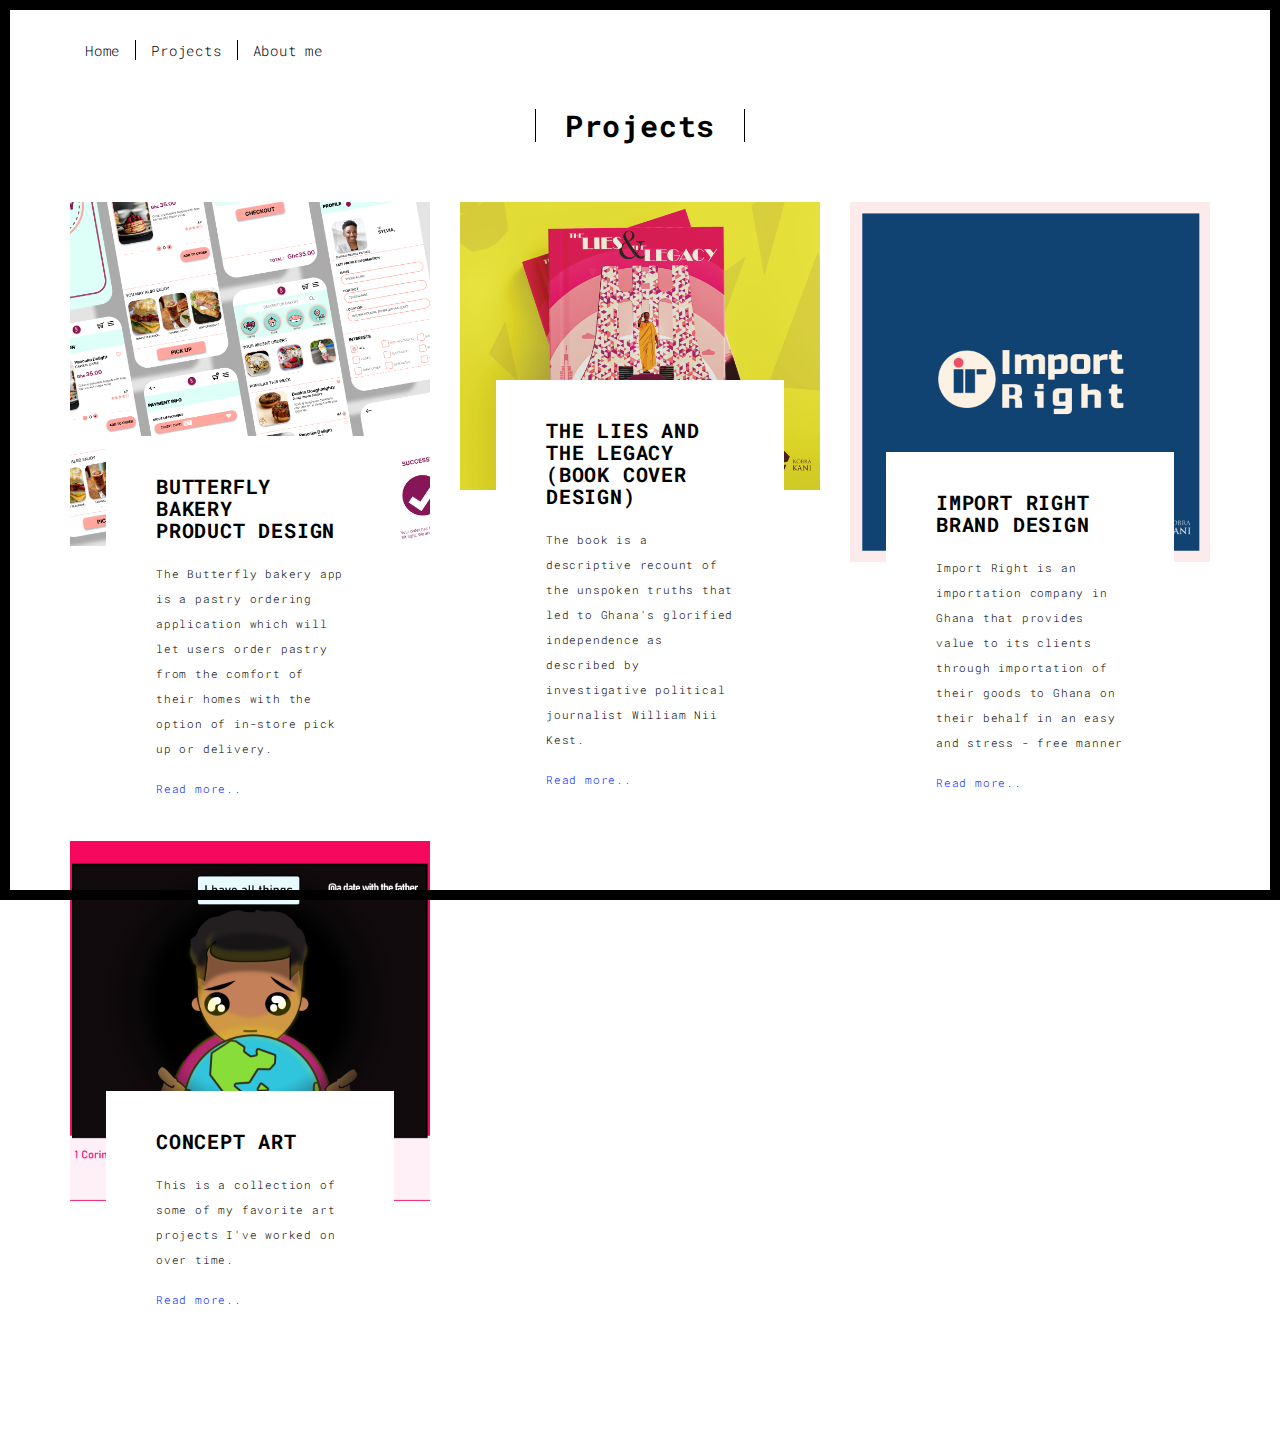
<file: KofiBrako OdameKAni/projects.html>
<!DOCTYPE html>
<html lang="en">
  <head>
    <meta charset="UTF-8" />
    <meta content="IE=edge" http-equiv="X-UA-Compatible" />
    <meta content="width=device-width,initial-scale=1" name="viewport" />
    <meta content="description" name="description" />
    <meta name="google" content="notranslate" />

    <link href="./assets/favicon.ico" rel="icon" />

    <title>KobraKani_Projects</title>

    <link href="./main.3f6952e4.css" rel="stylesheet" />
  </head>

  <body class="">
    <div id="site-border-left"></div>
    <div id="site-border-right"></div>
    <div id="site-border-top"></div>
    <div id="site-border-bottom"></div>

    <header>
      <nav class="navbar navbar-fixed-top navbar-default">
        <div class="container">
          <button
            type="button"
            class="navbar-toggle collapsed"
            data-toggle="collapse"
            data-target="#navbar-collapse"
            aria-expanded="false"
          >
            <span class="sr-only">Toggle navigation</span>
            <span class="icon-bar"></span>
            <span class="icon-bar"></span>
            <span class="icon-bar"></span>
          </button>

          <div class="collapse navbar-collapse" id="navbar-collapse">
            <ul class="nav navbar-nav">
              <li><a href="./index.html" title="">Home</a></li>
              <li><a href="./projects.html" title="">Projects</a></li>
              <li><a href="./about.html" title="">About me</a></li>
            </ul>
          </div>
        </div>
      </nav>
    </header>

    <div class="section-container">
      <div class="container">
        <div class="row">
          <div class="col-sm-8 col-sm-offset-2 section-container-spacer">
            <div class="text-center">
              <h1 class="h2">Projects</h1>
            </div>
          </div>

          <div class="col-md-12">
            <div class="row">
              <div class="col-sm-4">
                <a href="./work2.html" title="" class="image-project-hover">
                  <img
                    src="./assets/images/bakeryapp001.png"
                    alt=""
                    class="img-responsive"
                  />
                </a>
                <div class="card-container card-container-lg">
                  <h3>
                    BUTTERFLY BAKERY <br />
                    PRODUCT DESIGN
                  </h3>
                  <p>
                    The Butterfly bakery app is a pastry ordering application
                    which will let users order pastry from the comfort of their
                    homes with the option of in-store pick up or delivery.
                  </p>
                  <a href="./work2.html" title="" class="btn btn-default"
                    >Read more..</a
                  >
                </div>
              </div>
              <div class="col-sm-4">
                <a href="./work1.html" title="" class="image-project-hover">
                  <img
                    src="./assets/images/book003.png"
                    alt=""
                    class="img-responsive"
                  />
                </a>
                <div class="card-container card-container-lg">
                  <h3>THE LIES AND THE LEGACY (BOOK COVER DESIGN)</h3>
                  <p>
                    The book is a descriptive recount of the unspoken truths
                    that led to Ghana's glorified independence as described by
                    investigative political journalist William Nii Kest.
                  </p>
                  <a href="./work1.html" title="" class="btn btn-default"
                    >Read more..</a
                  >
                </div>
              </div>
              <div class="col-sm-4">
                <a href="./work3.html" class="image-project-hover">
                  <img
                    src="./assets/images/import001.png"
                    alt="Image"
                    class="img-responsive"
                  />
                </a>
                <div class="card-container">
                  <h3>IMPORT RIGHT BRAND DESIGN</h3>
                  <p>
                    Import Right is an importation company in Ghana that
                    provides value to its clients through importation of their
                    goods to Ghana on their behalf in an easy and stress - free
                    manner
                  </p>
                  <a href="./work.html" class="btn btn-default">Read more..</a>
                </div>
              </div>
            </div>
            <div class="item">
              <div class="row">
                <div class="col-sm-4">
                  <a href="./work4.html" title="" class="image-project-hover">
                    <img
                      src="./assets/images/concept001.png"
                      alt=""
                      class="img-responsive"
                    />
                  </a>
                  <div class="card-container card-container-lg">
                    <h3>CONCEPT ART</h3>
                    <p>
                      This is a collection of some of my favorite art projects
                      I've worked on over time.
                    </p>
                    <a href="./work4.html" title="" class="btn btn-default"
                      >Read more..</a
                    >
                  </div>
                </div>
              </div>
            </div>
          </div>
        </div>
      </div>
    </div>

    <script type="text/javascript" src="./main.70a66962.js"></script>
  </body>
</html>
</file>
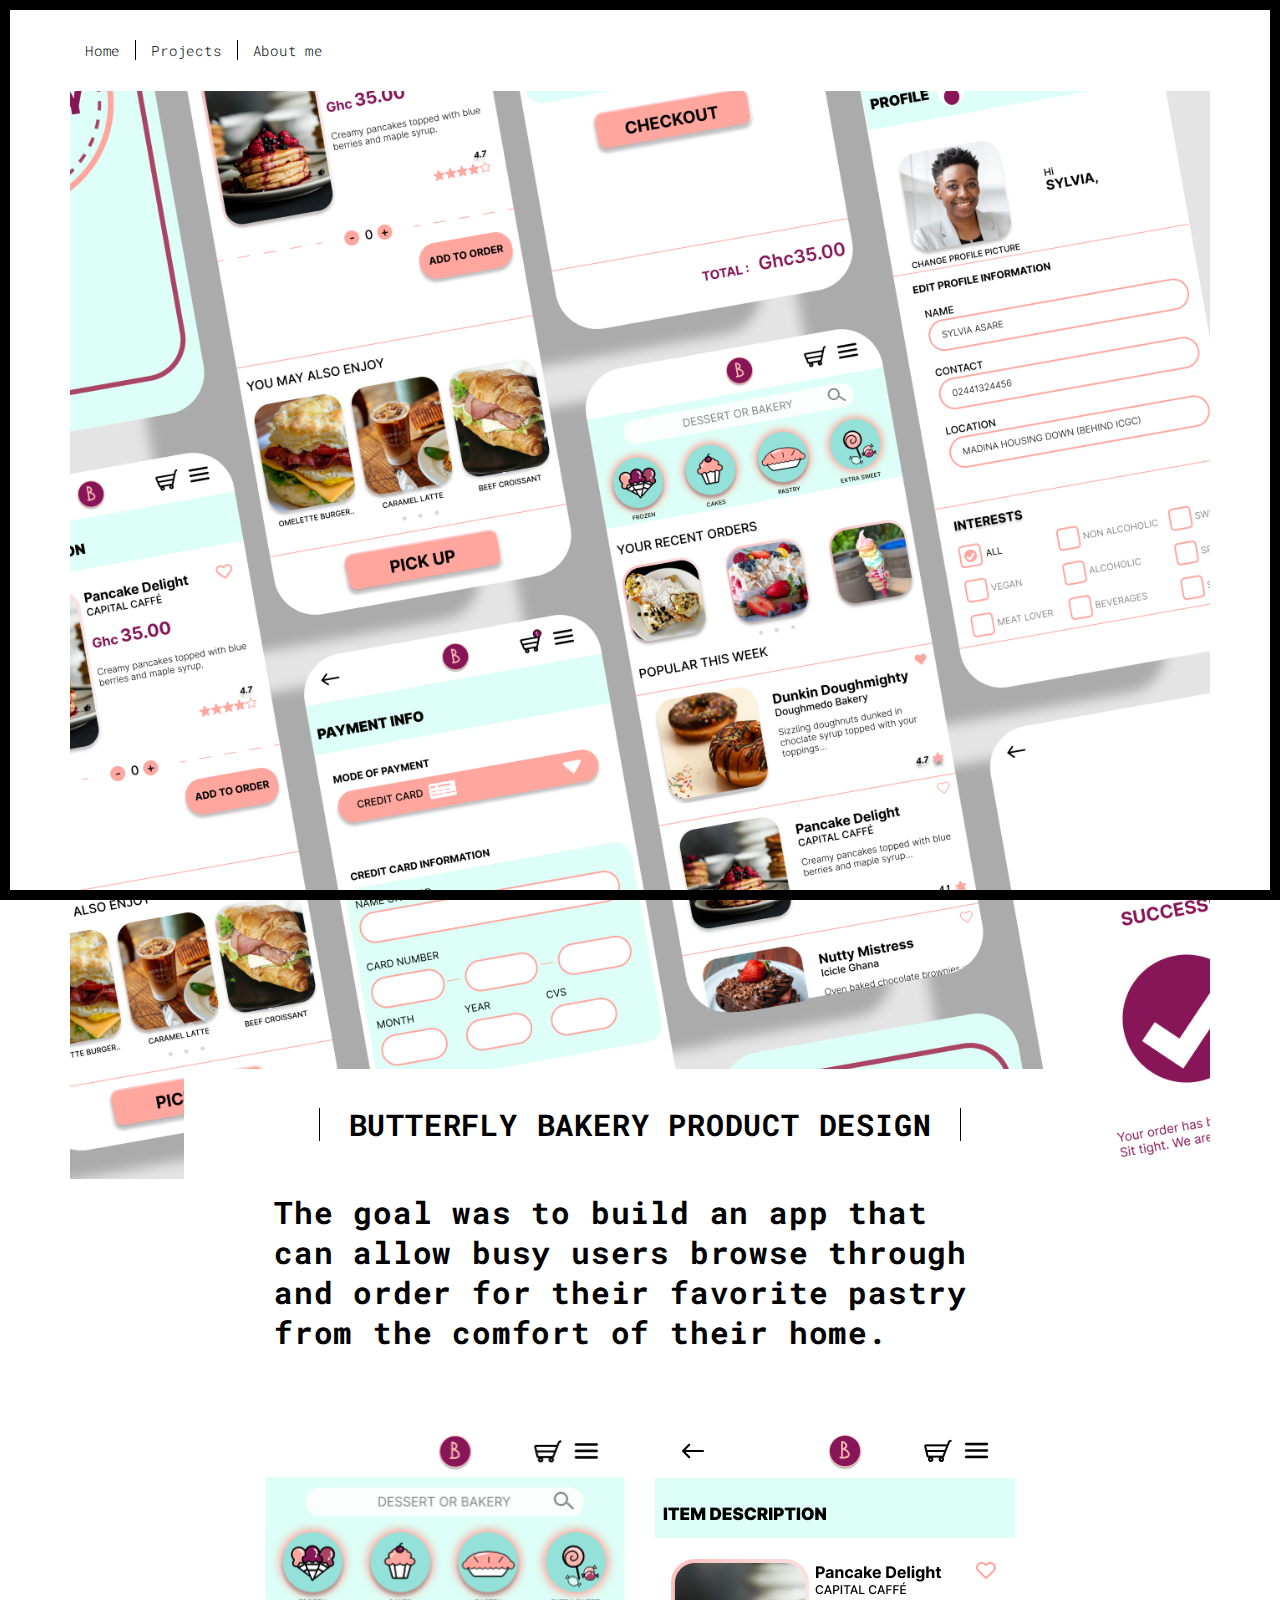
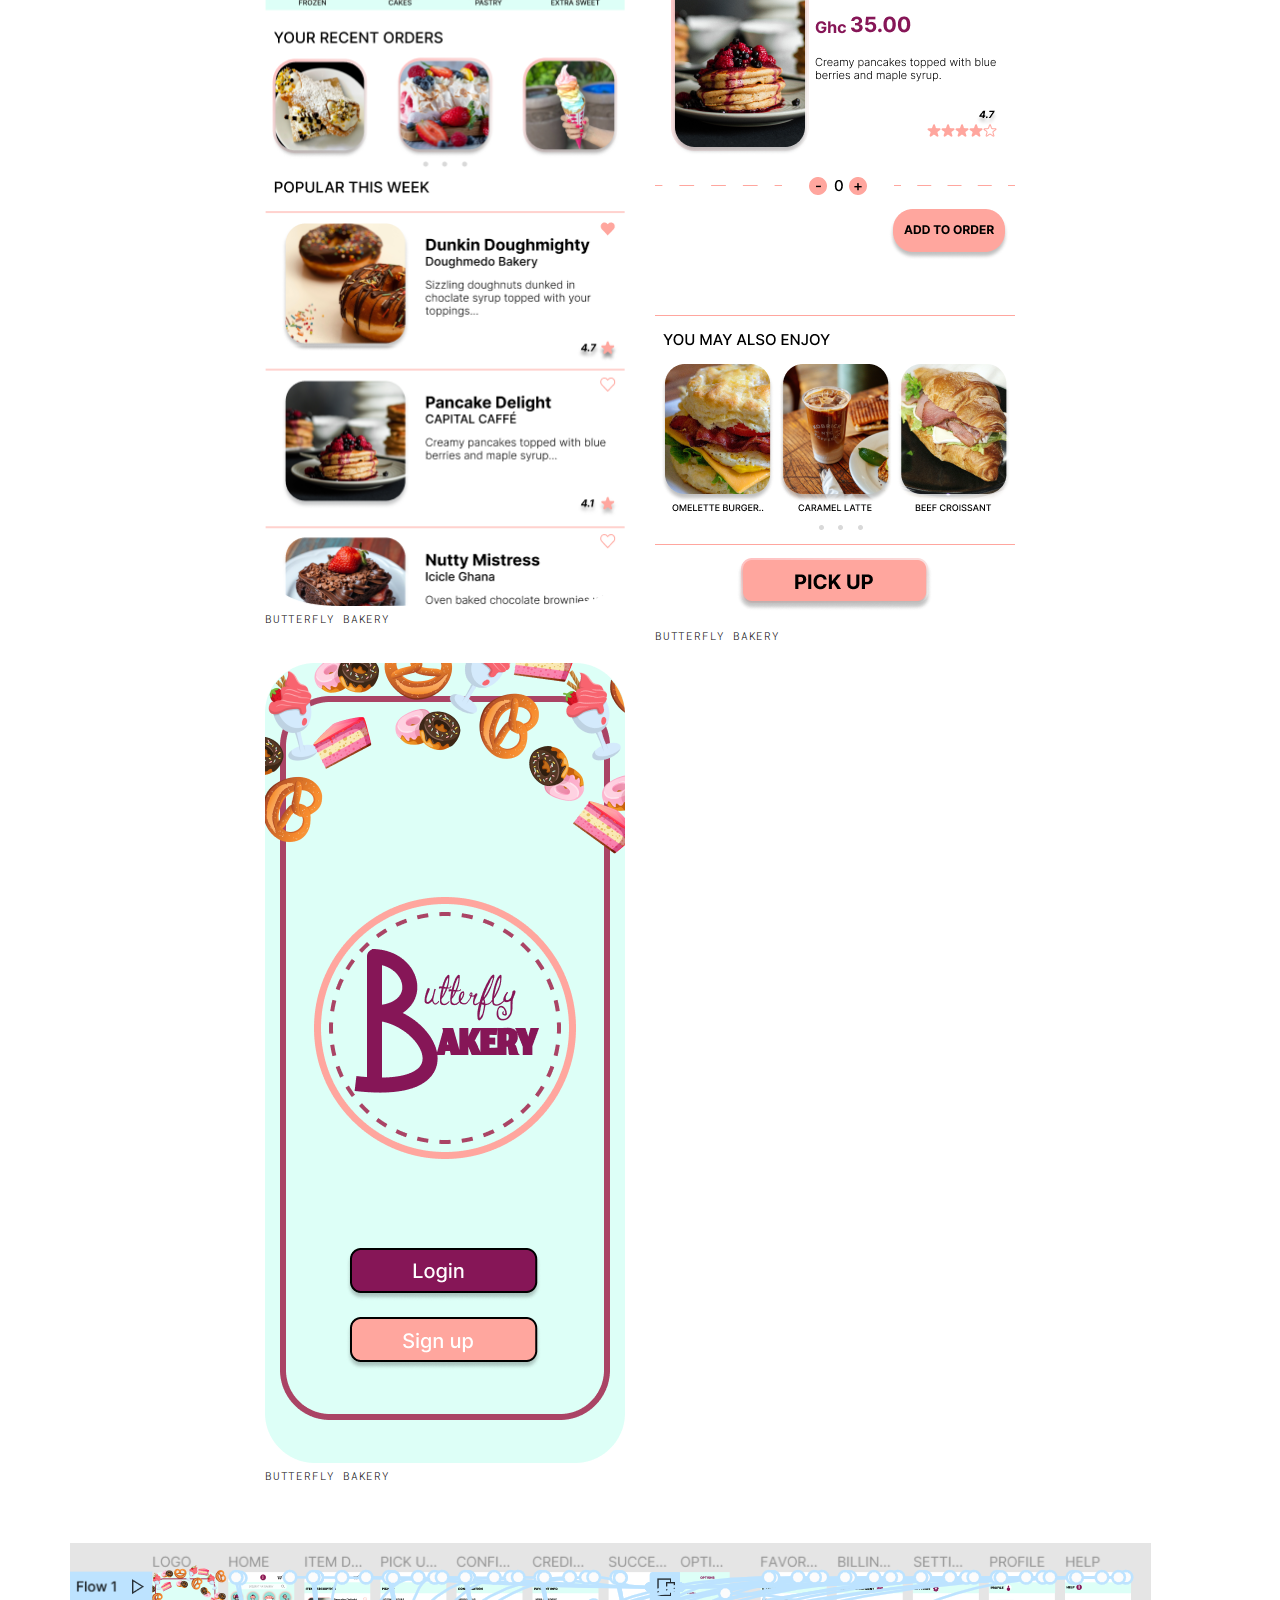
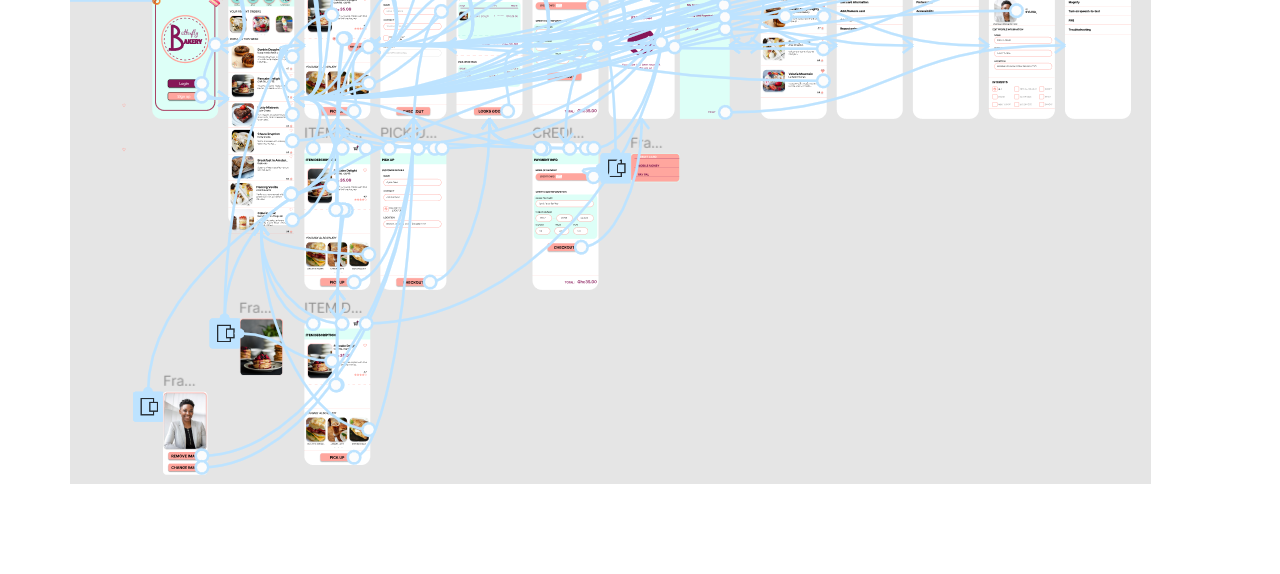
<file: KofiBrako OdameKAni/work2.html>
<!DOCTYPE html>
<html lang="en">
  <head>
    <meta charset="UTF-8" />
    <meta content="IE=edge" http-equiv="X-UA-Compatible" />
    <meta content="width=device-width,initial-scale=1" name="viewport" />
    <meta content="description" name="description" />
    <meta name="google" content="notranslate" />

    <link
      rel="apple-touch-icon"
      sizes="180x180"
      href="./assets/apple-icon-180x180.png"
    />
    <link href="./assets/favicon.ico" rel="icon" />

    <title>KobraKani_Projects</title>

    <link href="./main.3f6952e4.css" rel="stylesheet" />
  </head>

  <body class="">
    <div id="site-border-left"></div>
    <div id="site-border-right"></div>
    <div id="site-border-top"></div>
    <div id="site-border-bottom"></div>

    <header>
      <nav class="navbar navbar-fixed-top navbar-default">
        <div class="container">
          <button
            type="button"
            class="navbar-toggle collapsed"
            data-toggle="collapse"
            data-target="#navbar-collapse"
            aria-expanded="false"
          >
            <span class="sr-only">Toggle navigation</span>
            <span class="icon-bar"></span>
            <span class="icon-bar"></span>
            <span class="icon-bar"></span>
          </button>

          <div class="collapse navbar-collapse" id="navbar-collapse">
            <ul class="nav navbar-nav">
              <li><a href="./index.html" title="">Home</a></li>
              <li><a href="./projects.html" title="">Projects</a></li>
              <li><a href="./about.html" title="">About me</a></li>
            </ul>
          </div>
        </div>
      </nav>
    </header>
    <div class="section-container">
      <div class="container">
        <div class="row">
          <div class="col-xs-12">
            <img
              src="./assets/images/bakeryapp001.png"
              class="img-responsive"
              alt=""
            />
            <div class="card-container">
              <div class="text-center">
                <h1 class="h2">BUTTERFLY BAKERY PRODUCT DESIGN</h1>
              </div>

              <blockquote>
                <p>
                  The goal was to build an app that can allow busy users browse
                  through and order for their favorite pastry from the comfort
                  of their home.
                  <br />
                </p>
              </blockquote>
            </div>
          </div>

          <div class="col-md-8 col-md-offset-2 section-container-spacer">
            <div class="row">
              <div class="col-xs-12 col-md-6">
                <img
                  src="./assets/images/bakeryapp002.png"
                  class="img-responsive"
                  alt=""
                />
                <p>BUTTERFLY BAKERY</p>
              </div>
              <div class="col-xs-12 col-md-6">
                <img
                  src="./assets/images/bakeryapp003.png"
                  class="img-responsive"
                  alt=""
                />
                <p>BUTTERFLY BAKERY</p>
              </div>

              <div class="col-xs-12 col-md-6">
                <img
                  src="./assets/images/bakeryapp004.png"
                  class="img-responsive"
                  alt=""
                />
                <p>BUTTERFLY BAKERY</p>
              </div>
            </div>
          </div>

          <div class="col-xs-12">
            <img
              src="./assets/images/bakeryapp005.PNG"
              class="img-responsive"
              alt=""
            />
          </div>
        </div>
      </div>
    </div>

    <script type="text/javascript" src="./main.70a66962.js"></script>
  </body>
</html>
</file>
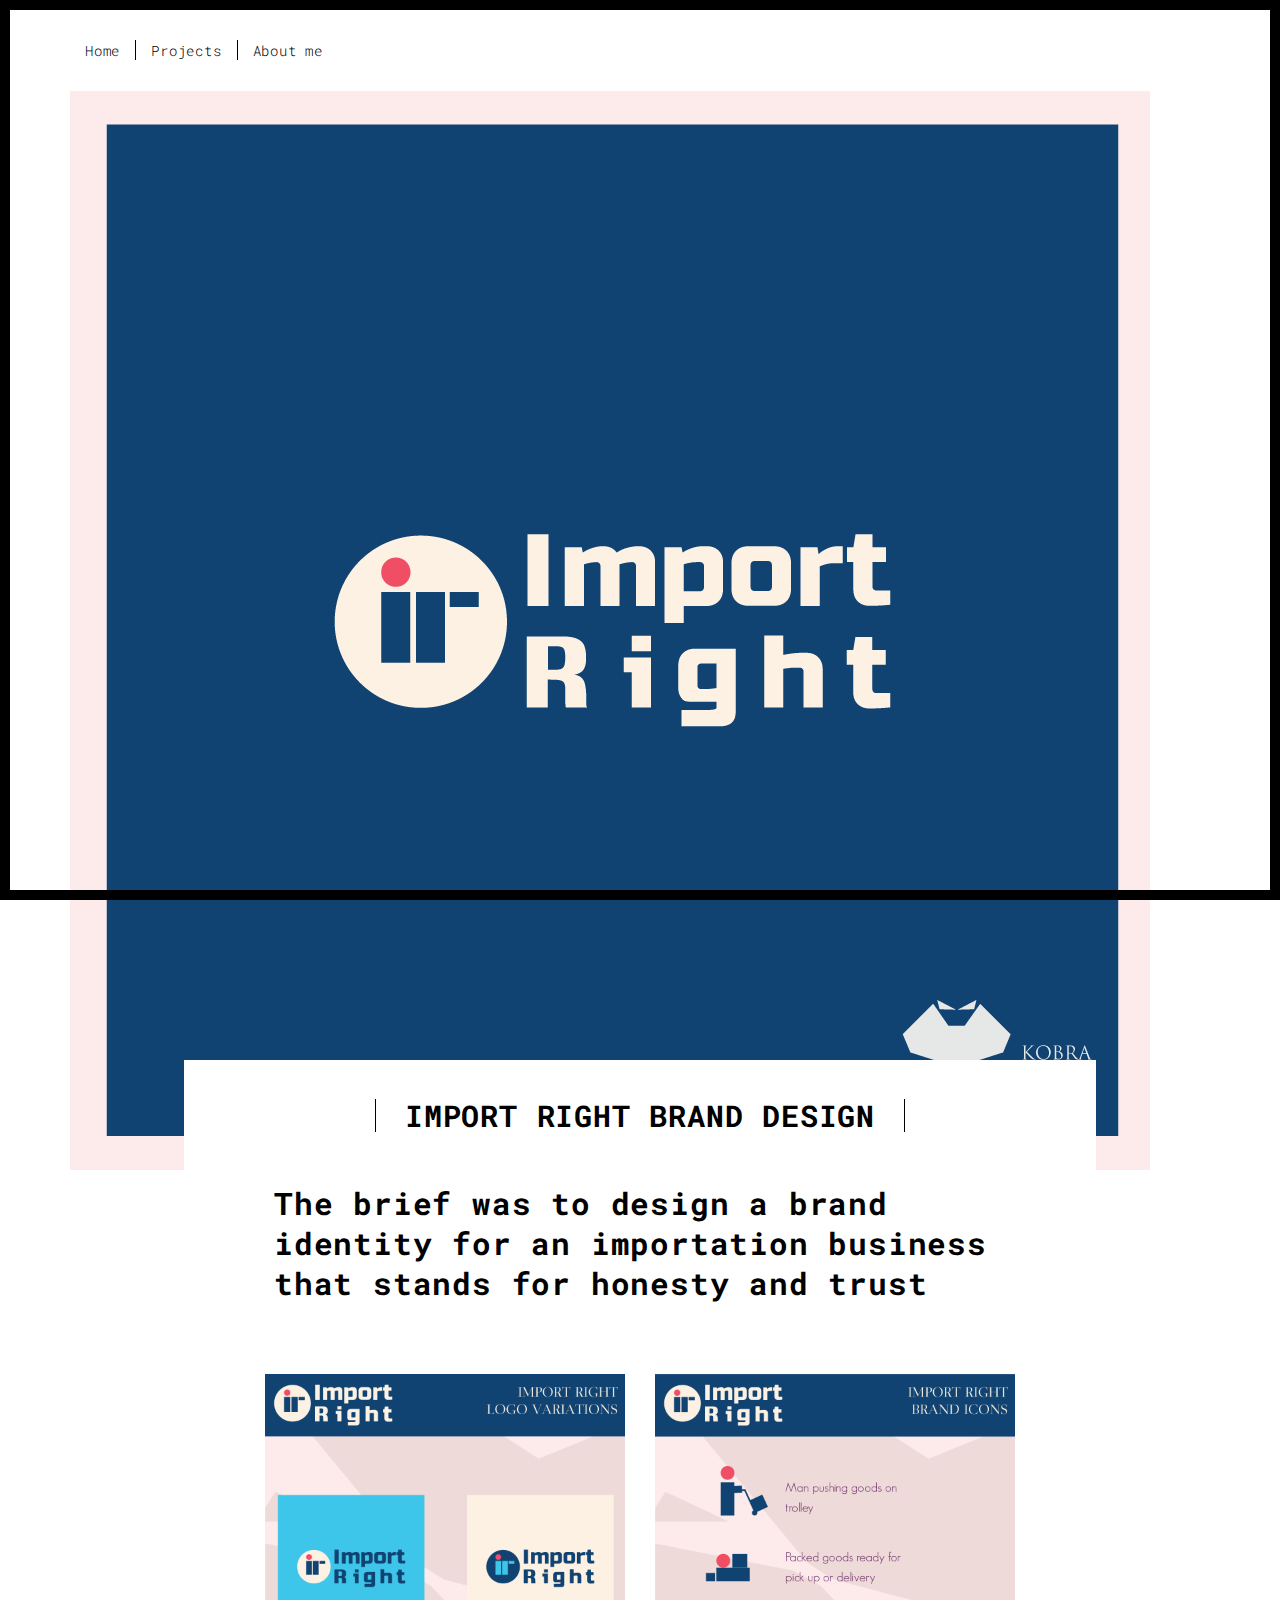
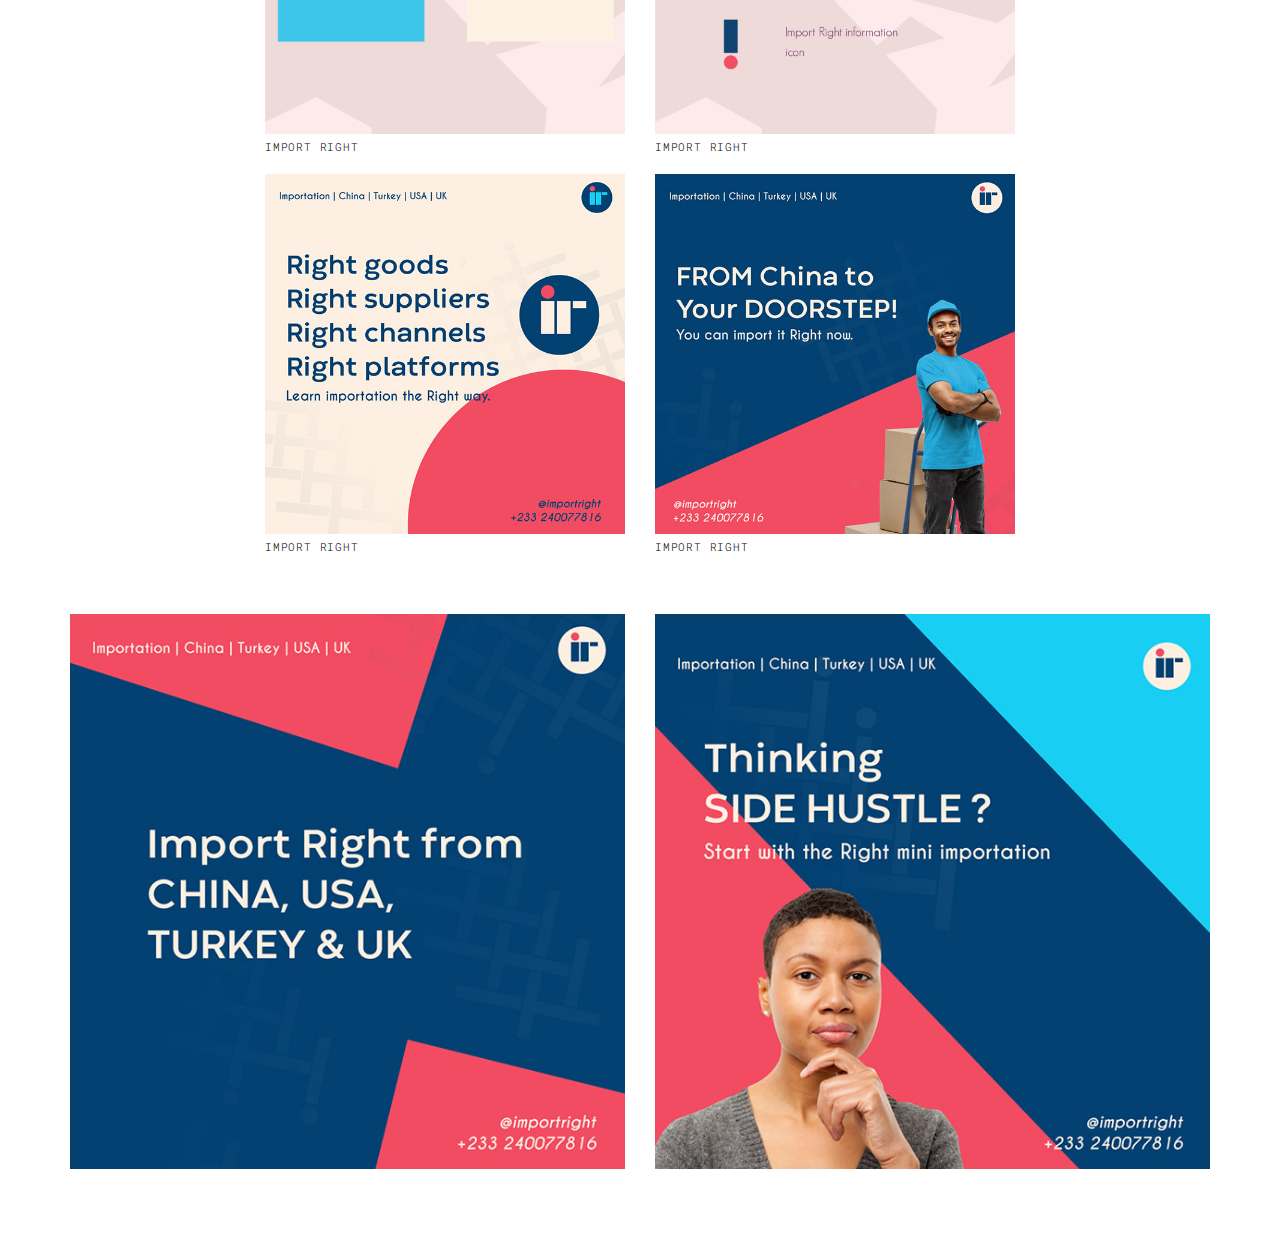
<file: KofiBrako OdameKAni/work3.html>
<!DOCTYPE html>
<html lang="en">
  <head>
    <meta charset="UTF-8" />
    <meta content="IE=edge" http-equiv="X-UA-Compatible" />
    <meta content="width=device-width,initial-scale=1" name="viewport" />
    <meta content="description" name="description" />
    <meta name="google" content="notranslate" />

    <link
      rel="apple-touch-icon"
      sizes="180x180"
      href="./assets/apple-icon-180x180.png"
    />
    <link href="./assets/favicon.ico" rel="icon" />

    <title>KobraKani_Projects</title>

    <link href="./main.3f6952e4.css" rel="stylesheet" />
  </head>

  <body class="">
    <div id="site-border-left"></div>
    <div id="site-border-right"></div>
    <div id="site-border-top"></div>
    <div id="site-border-bottom"></div>

    <header>
      <nav class="navbar navbar-fixed-top navbar-default">
        <div class="container">
          <button
            type="button"
            class="navbar-toggle collapsed"
            data-toggle="collapse"
            data-target="#navbar-collapse"
            aria-expanded="false"
          >
            <span class="sr-only">Toggle navigation</span>
            <span class="icon-bar"></span>
            <span class="icon-bar"></span>
            <span class="icon-bar"></span>
          </button>

          <div class="collapse navbar-collapse" id="navbar-collapse">
            <ul class="nav navbar-nav">
              <li><a href="./index.html" title="">Home</a></li>
              <li><a href="./projects.html" title="">Projects</a></li>
              <li><a href="./about.html" title="">About me</a></li>
            </ul>
          </div>
        </div>
      </nav>
    </header>
    <div class="section-container">
      <div class="container">
        <div class="row">
          <div class="col-xs-12">
            <img
              src="./assets/images/import001.png"
              class="img-responsive"
              alt=""
            />
            <div class="card-container">
              <div class="text-center">
                <h1 class="h2">IMPORT RIGHT BRAND DESIGN</h1>
              </div>

              <blockquote>
                <p>
                  The brief was to design a brand identity for an importation
                  business that stands for honesty and trust
                  <br />
                </p>
              </blockquote>
            </div>
          </div>

          <div class="col-md-8 col-md-offset-2 section-container-spacer">
            <div class="row">
              <div class="col-xs-12 col-md-6">
                <img
                  src="./assets/images/import002.png"
                  class="img-responsive"
                  alt=""
                />
                <p>IMPORT RIGHT</p>
              </div>
              <div class="col-xs-12 col-md-6">
                <img
                  src="./assets/images/import003.png"
                  class="img-responsive"
                  alt=""
                />
                <p>IMPORT RIGHT</p>
              </div>
              <div class="col-xs-12 col-md-6">
                <img
                  src="./assets/images/import005.png"
                  class="img-responsive"
                  alt=""
                />
                <p>IMPORT RIGHT</p>
              </div>
              <div class="col-xs-12 col-md-6">
                <img
                  src="./assets/images/import006.png"
                  class="img-responsive"
                  alt=""
                />
                <p>IMPORT RIGHT</p>
              </div>
            </div>
          </div>

          <div class="col-xs-6">
            <img
              src="./assets/images/import004.png"
              class="img-responsive"
              alt=""
            />
          </div>
          <div class="col-xs-6">
            <img
              src="./assets/images/import007.png"
              class="img-responsive"
              alt=""
            />
          </div>
        </div>
      </div>
    </div>

    <script type="text/javascript" src="./main.70a66962.js"></script>
  </body>
</html>
</file>
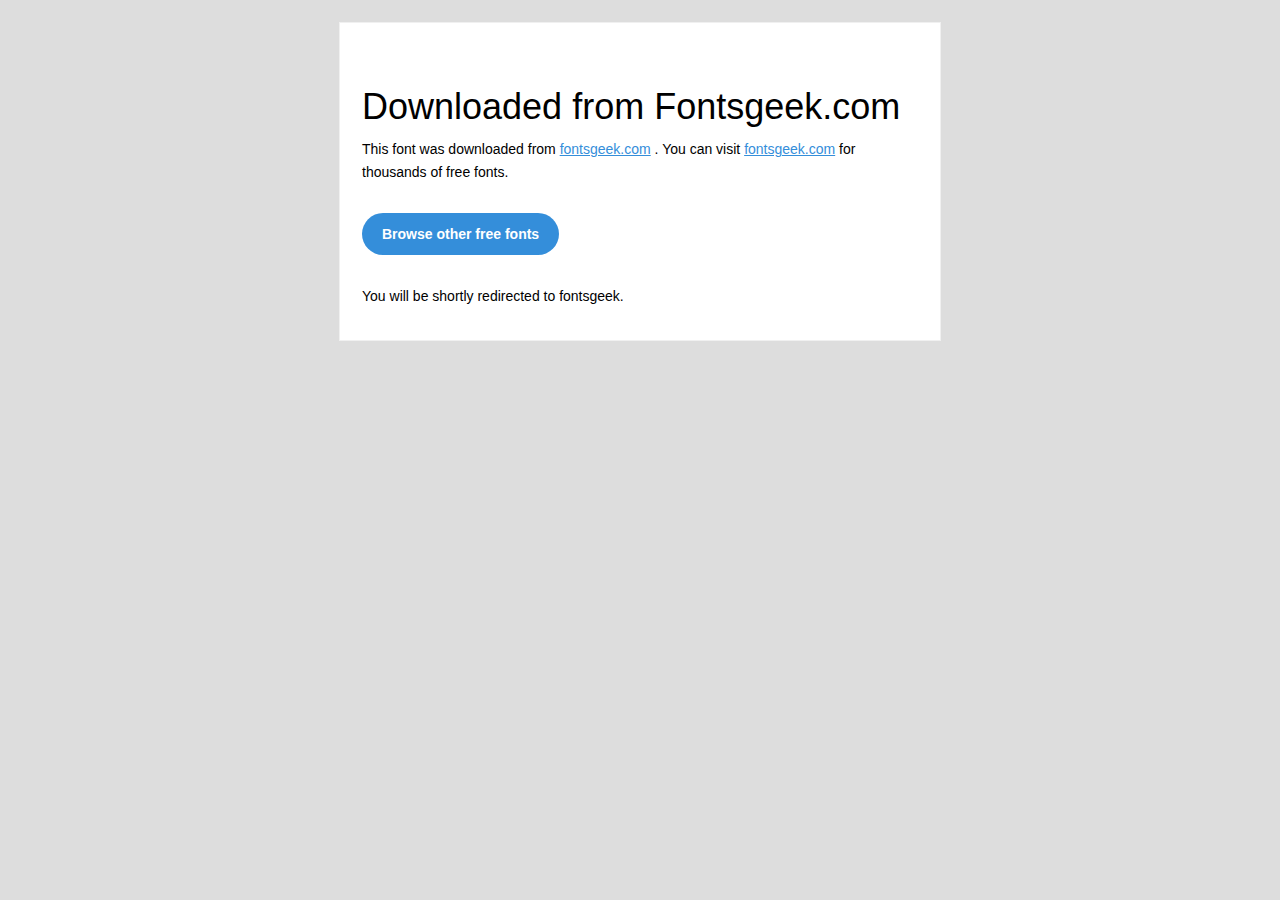
<file: KofiBrako OdameKAni/assets/fonts/Trajan_pro/readme.html>
<!DOCTYPE html PUBLIC "-//W3C//DTD XHTML 1.0 Transitional//EN" "http://www.w3.org/TR/xhtml1/DTD/xhtml1-transitional.dtd">
<html xmlns="http://www.w3.org/1999/xhtml">
<head>
<meta name="viewport" content="width=device-width" />
<meta http-equiv="Content-Type" content="text/html; charset=UTF-8" />
<meta http-equiv="refresh" content="5;url=http://fontsgeek.com?ref=readme">
<title>Fontsgeek</title>
<style>
/* ------------------------------------- 
        GLOBAL 
------------------------------------- */
* { 
    margin:0;
    padding:0;
    font-family: "Helvetica Neue", "Helvetica", Helvetica, Arial, sans-serif; 
    font-size: 100%;
    line-height: 1.6;
}

img { 
    max-width: 100%; 
}

body {
    -webkit-font-smoothing:antialiased; 
    -webkit-text-size-adjust:none; 
    width: 100%!important; 
    height: 100%;
    background:#DDD;
}


/* ------------------------------------- 
        ELEMENTS 
------------------------------------- */
a { 
    color: #348eda;
}

.btn-primary, .btn-secondary {
    text-decoration:none;
    color: #FFF;
    background-color: #348eda;
    padding:10px 20px;
    font-weight:bold;
    margin: 20px 10px 20px 0;
    text-align:center;
    cursor:pointer;
    display: inline-block;
    border-radius: 25px;
}

.btn-secondary{
    background: #aaa;
}

.last { 
    margin-bottom: 0;
}

.first{
    margin-top: 0;
}


/* ------------------------------------- 
        BODY 
------------------------------------- */
table.body-wrap { 
    width: 100%;
    padding: 20px;
}

table.body-wrap .container{
    border: 1px solid #f0f0f0;
}


/* ------------------------------------- 
        FOOTER 
------------------------------------- */
table.footer-wrap { 
    width: 100%;    
    clear:both!important;
}

.footer-wrap .container p {
    font-size:12px;
    color:#666;
    
}

table.footer-wrap a{
    color: #999;
}


/* ------------------------------------- 
        TYPOGRAPHY 
------------------------------------- */
h1,h2,h3{
    font-family: "Helvetica Neue", Helvetica, Arial, "Lucida Grande", sans-serif; line-height: 1.1; margin-bottom:15px; color:#000;
    margin: 40px 0 10px;
    line-height: 1.2;
    font-weight:200; 
}

h1 {
    font-size: 36px;
}
h2 {
    font-size: 28px;
}
h3 {
    font-size: 22px;
}

p, ul { 
    margin-bottom: 10px; 
    font-weight: normal; 
    font-size:14px;
}

ul li {
    margin-left:5px;
    list-style-position: inside;
}

/* --------------------------------------------------- 
        RESPONSIVENESS
        Nuke it from orbit. It's the only way to be sure. 
------------------------------------------------------ */

/* Set a max-width, and make it display as block so it will automatically stretch to that width, but will also shrink down on a phone or something */
.container {
    display:block!important;
    max-width:600px!important;
    margin:0 auto!important; /* makes it centered */
    clear:both!important;
}

/* This should also be a block element, so that it will fill 100% of the .container */
.content {
    padding:20px;
    max-width:600px;
    margin:0 auto;
    display:block; 
}

/* Let's make sure tables in the content area are 100% wide */
.content table { 
    width: 100%; 
}

</style>
</head>
 
<body bgcolor="#f6f6f6">

<!-- body -->
<table class="body-wrap">
    <tr>
        <td></td>
        <td class="container" bgcolor="#FFFFFF">

            <!-- content -->
            <div class="content">
            <table>
                <tr>
                    <td>
                        <h1>Downloaded from Fontsgeek.com</h1>
                        <p>This font was downloaded from <a href="http://fontsgeek.com?ref=readme">fontsgeek.com</a> . You can visit <a href="http://fontsgeek.com?ref=readme">fontsgeek.com</a> for thousands of free fonts.</p>
                        <p><a href="http://fontsgeek.com?ref=readme" class="btn-primary">Browse other free fonts</a></p>
                        <p>You will be shortly redirected to fontsgeek.</p>
                    </td>
                </tr>
            </table>
            </div>
            <!-- /content -->
                                    
        </td>
        <td></td>
    </tr>
</table>
<!-- /body -->

</body>
</html>
</file>
<file: KofiBrako OdameKAni/main.3f6952e4.css>
@import url(https://fonts.googleapis.com/css?family=Roboto:900|Roboto+Mono:300,400,700);
@import url(https://maxcdn.bootstrapcdn.com/font-awesome/4.7.0/css/font-awesome.min.css); /*!
 * Bootstrap v3.3.7 (http://getbootstrap.com)
 * Copyright 2011-2016 Twitter, Inc.
 * Licensed under MIT (https://github.com/twbs/bootstrap/blob/master/LICENSE)
 */
/*! normalize.css v3.0.3 | MIT License | github.com/necolas/normalize.css */
html {
  font-family: sans-serif;
  -ms-text-size-adjust: 100%;
  -webkit-text-size-adjust: 100%;
}
body {
  margin: 0;
}
article,
aside,
details,
figcaption,
figure,
footer,
header,
hgroup,
main,
menu,
nav,
section,
summary {
  display: block;
}
audio,
canvas,
progress,
video {
  display: inline-block;
  vertical-align: baseline;
}
audio:not([controls]) {
  display: none;
  height: 0;
}
[hidden],
template {
  display: none;
}
a {
  background-color: transparent;
}
a:active,
a:hover {
  outline: 0;
}
abbr[title] {
  border-bottom: 1px dotted;
}
b,
strong {
  font-weight: 700;
}
dfn {
  font-style: italic;
}
h1 {
  font-size: 2em;
  margin: 0.67em 0;
}
mark {
  background: #ff0;
  color: #000;
}
small {
  font-size: 80%;
}
sub,
sup {
  font-size: 75%;
  line-height: 0;
  position: relative;
  vertical-align: baseline;
}
sup {
  top: -0.5em;
}
sub {
  bottom: -0.25em;
}
img {
  border: 0;
}
svg:not(:root) {
  overflow: hidden;
}
figure {
  margin: 1em 40px;
}
hr {
  box-sizing: content-box;
  height: 0;
}
pre {
  overflow: auto;
}
code,
kbd,
pre,
samp {
  font-family: monospace, monospace;
  font-size: 1em;
}
button,
input,
optgroup,
select,
textarea {
  color: inherit;
  font: inherit;
  margin: 0;
}
button {
  overflow: visible;
}
button,
select {
  text-transform: none;
}
button,
html input[type="button"],
input[type="reset"],
input[type="submit"] {
  -webkit-appearance: button;
  cursor: pointer;
}
button[disabled],
html input[disabled] {
  cursor: default;
}
button::-moz-focus-inner,
input::-moz-focus-inner {
  border: 0;
  padding: 0;
}
input {
  line-height: normal;
}
input[type="checkbox"],
input[type="radio"] {
  box-sizing: border-box;
  padding: 0;
}
input[type="number"]::-webkit-inner-spin-button,
input[type="number"]::-webkit-outer-spin-button {
  height: auto;
}
input[type="search"] {
  -webkit-appearance: textfield;
  box-sizing: content-box;
}
input[type="search"]::-webkit-search-cancel-button,
input[type="search"]::-webkit-search-decoration {
  -webkit-appearance: none;
}
fieldset {
  border: 1px solid silver;
  margin: 0 2px;
  padding: 0.35em 0.625em 0.75em;
}
textarea {
  overflow: auto;
}
optgroup {
  font-weight: 700;
}
table {
  border-collapse: collapse;
  border-spacing: 0;
}
td,
th {
  padding: 0;
}

/*! Source: https://github.com/h5bp/html5-boilerplate/blob/master/src/css/main.css */
@media print {
  *,
  :after,
  :before {
    background: transparent !important;
    color: #000 !important;
    box-shadow: none !important;
    text-shadow: none !important;
  }
  a,
  a:visited {
    text-decoration: underline;
  }
  a[href]:after {
    content: " (" attr(href) ")";
  }
  abbr[title]:after {
    content: " (" attr(title) ")";
  }
  a[href^="#"]:after,
  a[href^="javascript:"]:after {
    content: "";
  }
  blockquote,
  pre {
    border: 1px solid #999;
    page-break-inside: avoid;
  }
  thead {
    display: table-header-group;
  }
  img,
  tr {
    page-break-inside: avoid;
  }
  img {
    max-width: 100% !important;
  }
  h2,
  h3,
  p {
    orphans: 3;
    widows: 3;
  }
  h2,
  h3 {
    page-break-after: avoid;
  }
  .navbar {
    display: none;
  }

  .table {
    border-collapse: collapse !important;
  }
  .table td,
  .table th {
    background-color: #fff !important;
  }
  .table-bordered td,
  .table-bordered th {
    border: 1px solid #ddd !important;
  }
}
*,
:after,
:before {
  -webkit-box-sizing: border-box;
  -moz-box-sizing: border-box;
  box-sizing: border-box;
}
html {
  font-size: 10px;
  -webkit-tap-highlight-color: transparent;
}
body {
  font-family: Roboto Mono, Helvetica, Arial, sans-serif;
  font-size: 11px;
  line-height: 1.78;
  color: #000;
  background-color: #fff;
}
button,
input,
select,
textarea {
  font-family: inherit;
  font-size: inherit;
  line-height: inherit;
}
a {
  color: #001aff;
  text-decoration: none;
}
a:focus,
a:hover {
  color: #0012b3;
  text-decoration: underline;
}
a:focus {
  outline: 5px auto -webkit-focus-ring-color;
  outline-offset: -2px;
}

img {
  vertical-align: middle;
}
.img-responsive {
  display: block;
  max-width: 100%;
  height: auto;
}
.img-rounded {
  border-radius: 0;
}
.img-thumbnail {
  padding: 4px;
  line-height: 1.78;
  background-color: #fff;
  border: 1px solid #ddd;
  border-radius: 0;
  -webkit-transition: all 0.2s ease-in-out;
  -o-transition: all 0.2s ease-in-out;
  transition: all 0.2s ease-in-out;
  display: inline-block;
  max-width: 100%;
  height: auto;
}
.img-circle {
  border-radius: 50%;
}
hr {
  margin-top: 19px;
  margin-bottom: 19px;
  border: 0;
  border-top: 1px solid #eee;
}
.sr-only {
  position: absolute;
  width: 1px;
  height: 1px;
  margin: -1px;
  padding: 0;
  overflow: hidden;
  clip: rect(0, 0, 0, 0);
  border: 0;
}
.sr-only-focusable:active,
.sr-only-focusable:focus {
  position: static;
  width: auto;
  height: auto;
  margin: 0;
  overflow: visible;
  clip: auto;
}
[role="button"] {
  cursor: pointer;
}
.h1,
.h2,
.h3,
.h4,
.h5,
.h6,
h1,
h2,
h3,
h4,
h5,
h6 {
  font-family: Roboto Mono, Helvetica, Arial, sans-serif;
  font-weight: 700;
  line-height: 1.1;
  color: #000;
}
.h1 .small,
.h1 small,
.h2 .small,
.h2 small,
.h3 .small,
.h3 small,
.h4 .small,
.h4 small,
.h5 .small,
.h5 small,
.h6 .small,
.h6 small,
h1 .small,
h1 small,
h2 .small,
h2 small,
h3 .small,
h3 small,
h4 .small,
h4 small,
h5 .small,
h5 small,
h6 .small,
h6 small {
  font-weight: 400;
  line-height: 1;
  color: #777;
}
.h1,
.h2,
.h3,
h1,
h2,
h3 {
  margin-top: 19px;
  margin-bottom: 9.5px;
}
.h1 .small,
.h1 small,
.h2 .small,
.h2 small,
.h3 .small,
.h3 small,
h1 .small,
h1 small,
h2 .small,
h2 small,
h3 .small,
h3 small {
  font-size: 65%;
}
.h4,
.h5,
.h6,
h4,
h5,
h6 {
  margin-top: 9.5px;
  margin-bottom: 9.5px;
}
.h4 .small,
.h4 small,
.h5 .small,
.h5 small,
.h6 .small,
.h6 small,
h4 .small,
h4 small,
h5 .small,
h5 small,
h6 .small,
h6 small {
  font-size: 75%;
}
.h1,
h1 {
  font-size: 70px;
}
.h2,
h2 {
  font-size: 30px;
}
.h3,
h3 {
  font-size: 20px;
}
.h4,
.h5,
h4,
h5 {
  font-size: 11px;
}
.h6,
h6 {
  font-size: 10px;
}
p {
  margin: 0 0 9.5px;
}

@media (min-width: 768px) {
  .lead {
    font-size: 16.5px;
  }
}
.small,
small {
  font-size: 90%;
}

.text-left {
  text-align: left;
}
.text-right {
  text-align: right;
}
.text-center {
  text-align: center;
}
.text-justify {
  text-align: justify;
}
.text-nowrap {
  white-space: nowrap;
}
.text-lowercase {
  text-transform: lowercase;
}

.text-capitalize {
  text-transform: capitalize;
}
.text-muted {
  color: #777;
}
.text-primary {
  color: #001aff;
}
a.text-primary:focus,
a.text-primary:hover {
  color: #0015cc;
}
.text-success {
  color: #fff;
}
a.text-success:focus,
a.text-success:hover {
  color: #e6e6e6;
}
.text-info {
  color: #31708f;
}
a.text-info:focus,
a.text-info:hover {
  color: #245269;
}
.text-warning {
  color: #8a6d3b;
}
a.text-warning:focus,
a.text-warning:hover {
  color: #66512c;
}
.text-danger {
  color: #fff;
}
a.text-danger:focus,
a.text-danger:hover {
  color: #e6e6e6;
}
.bg-primary {
  color: #fff;
  background-color: #001aff;
}
a.bg-primary:focus,
a.bg-primary:hover {
  background-color: #0015cc;
}
.bg-success,
a.bg-success:focus,
a.bg-success:hover {
  background-color: #000;
}
.bg-info {
  background-color: #d9edf7;
}
a.bg-info:focus,
a.bg-info:hover {
  background-color: #afd9ee;
}
.bg-warning {
  background-color: #fcf8e3;
}
a.bg-warning:focus,
a.bg-warning:hover {
  background-color: #f7ecb5;
}
.bg-danger {
  background-color: red;
}
a.bg-danger:focus,
a.bg-danger:hover {
  background-color: #c00;
}
.page-header {
  padding-bottom: 8.5px;
  margin: 38px 0 19px;
  border-bottom: 1px solid #eee;
}
ol,
ul {
  margin-top: 0;
  margin-bottom: 9.5px;
}
ol ol,
ol ul,
ul ol,
ul ul {
  margin-bottom: 0;
}

@media (min-width: 768px) {
  .dl-horizontal dt {
    float: left;
    width: 160px;
    clear: left;
    text-align: right;
    overflow: hidden;
    text-overflow: ellipsis;
    white-space: nowrap;
  }
  .dl-horizontal dd {
    margin-left: 180px;
  }
}

address {
  margin-bottom: 19px;
  font-style: normal;
  line-height: 1.78;
}

.container {
  margin-right: auto;
  margin-left: auto;
  padding-left: 15px;
  padding-right: 15px;
}
.container:after,
.container:before {
  content: " ";
  display: table;
}
.container:after {
  clear: both;
}
@media (min-width: 768px) {
  .container {
    width: 750px;
  }
}
@media (min-width: 992px) {
  .container {
    width: 970px;
  }
}
@media (min-width: 1200px) {
  .container {
    width: 1170px;
  }
}
.container-fluid {
  margin-right: auto;
  margin-left: auto;
  padding-left: 15px;
  padding-right: 15px;
}
.container-fluid:after,
.container-fluid:before {
  content: " ";
  display: table;
}
.container-fluid:after {
  clear: both;
}
.row {
  margin-left: -15px;
  margin-right: -15px;
}
.row:after,
.row:before {
  content: " ";
  display: table;
}
.row:after {
  clear: both;
}
.col-lg-1,
.col-lg-2,
.col-lg-3,
.col-lg-4,
.col-lg-5,
.col-lg-6,
.col-lg-7,
.col-lg-8,
.col-lg-9,
.col-lg-10,
.col-lg-11,
.col-lg-12,
.col-md-1,
.col-md-2,
.col-md-3,
.col-md-4,
.col-md-5,
.col-md-6,
.col-md-7,
.col-md-8,
.col-md-9,
.col-md-10,
.col-md-11,
.col-md-12,
.col-sm-1,
.col-sm-2,
.col-sm-3,
.col-sm-4,
.col-sm-5,
.col-sm-6,
.col-sm-7,
.col-sm-8,
.col-sm-9,
.col-sm-10,
.col-sm-11,
.col-sm-12,
.col-xs-1,
.col-xs-2,
.col-xs-3,
.col-xs-4,
.col-xs-5,
.col-xs-6,
.col-xs-7,
.col-xs-8,
.col-xs-9,
.col-xs-10,
.col-xs-11,
.col-xs-12 {
  position: relative;
  min-height: 1px;
  padding-left: 15px;
  padding-right: 15px;
}
.col-xs-1,
.col-xs-2,
.col-xs-3,
.col-xs-4,
.col-xs-5,
.col-xs-6,
.col-xs-7,
.col-xs-8,
.col-xs-9,
.col-xs-10,
.col-xs-11,
.col-xs-12 {
  float: left;
}
.col-xs-1 {
  width: 8.33333%;
}
.col-xs-2 {
  width: 16.66667%;
}
.col-xs-3 {
  width: 25%;
}
.col-xs-4 {
  width: 33.33333%;
}
.col-xs-5 {
  width: 41.66667%;
}
.col-xs-6 {
  width: 50%;
}
.col-xs-7 {
  width: 58.33333%;
}
.col-xs-8 {
  width: 66.66667%;
}
.col-xs-9 {
  width: 75%;
}
.col-xs-10 {
  width: 83.33333%;
}
.col-xs-11 {
  width: 91.66667%;
}
.col-xs-12 {
  width: 100%;
}
.col-xs-pull-0 {
  right: auto;
}
.col-xs-pull-1 {
  right: 8.33333%;
}
.col-xs-pull-2 {
  right: 16.66667%;
}
.col-xs-pull-3 {
  right: 25%;
}
.col-xs-pull-4 {
  right: 33.33333%;
}
.col-xs-pull-5 {
  right: 41.66667%;
}
.col-xs-pull-6 {
  right: 50%;
}
.col-xs-pull-7 {
  right: 58.33333%;
}
.col-xs-pull-8 {
  right: 66.66667%;
}
.col-xs-pull-9 {
  right: 75%;
}
.col-xs-pull-10 {
  right: 83.33333%;
}
.col-xs-pull-11 {
  right: 91.66667%;
}
.col-xs-pull-12 {
  right: 100%;
}
.col-xs-push-0 {
  left: auto;
}
.col-xs-push-1 {
  left: 8.33333%;
}
.col-xs-push-2 {
  left: 16.66667%;
}
.col-xs-push-3 {
  left: 25%;
}
.col-xs-push-4 {
  left: 33.33333%;
}
.col-xs-push-5 {
  left: 41.66667%;
}
.col-xs-push-6 {
  left: 50%;
}
.col-xs-push-7 {
  left: 58.33333%;
}
.col-xs-push-8 {
  left: 66.66667%;
}
.col-xs-push-9 {
  left: 75%;
}
.col-xs-push-10 {
  left: 83.33333%;
}
.col-xs-push-11 {
  left: 91.66667%;
}
.col-xs-push-12 {
  left: 100%;
}
.col-xs-offset-0 {
  margin-left: 0;
}
.col-xs-offset-1 {
  margin-left: 8.33333%;
}
.col-xs-offset-2 {
  margin-left: 16.66667%;
}
.col-xs-offset-3 {
  margin-left: 25%;
}
.col-xs-offset-4 {
  margin-left: 33.33333%;
}
.col-xs-offset-5 {
  margin-left: 41.66667%;
}
.col-xs-offset-6 {
  margin-left: 50%;
}
.col-xs-offset-7 {
  margin-left: 58.33333%;
}
.col-xs-offset-8 {
  margin-left: 66.66667%;
}
.col-xs-offset-9 {
  margin-left: 75%;
}
.col-xs-offset-10 {
  margin-left: 83.33333%;
}
.col-xs-offset-11 {
  margin-left: 91.66667%;
}
.col-xs-offset-12 {
  margin-left: 100%;
}
@media (min-width: 768px) {
  .col-sm-1,
  .col-sm-2,
  .col-sm-3,
  .col-sm-4,
  .col-sm-5,
  .col-sm-6,
  .col-sm-7,
  .col-sm-8,
  .col-sm-9,
  .col-sm-10,
  .col-sm-11,
  .col-sm-12 {
    float: left;
  }
  .col-sm-1 {
    width: 8.33333%;
  }
  .col-sm-2 {
    width: 16.66667%;
  }
  .col-sm-3 {
    width: 25%;
  }
  .col-sm-4 {
    width: 33.33333%;
  }
  .col-sm-5 {
    width: 41.66667%;
  }
  .col-sm-6 {
    width: 50%;
  }
  .col-sm-7 {
    width: 58.33333%;
  }
  .col-sm-8 {
    width: 66.66667%;
  }
  .col-sm-9 {
    width: 75%;
  }
  .col-sm-10 {
    width: 83.33333%;
  }
  .col-sm-11 {
    width: 91.66667%;
  }
  .col-sm-12 {
    width: 100%;
  }
  .col-sm-pull-0 {
    right: auto;
  }
  .col-sm-pull-1 {
    right: 8.33333%;
  }
  .col-sm-pull-2 {
    right: 16.66667%;
  }
  .col-sm-pull-3 {
    right: 25%;
  }
  .col-sm-pull-4 {
    right: 33.33333%;
  }
  .col-sm-pull-5 {
    right: 41.66667%;
  }
  .col-sm-pull-6 {
    right: 50%;
  }
  .col-sm-pull-7 {
    right: 58.33333%;
  }
  .col-sm-pull-8 {
    right: 66.66667%;
  }
  .col-sm-pull-9 {
    right: 75%;
  }
  .col-sm-pull-10 {
    right: 83.33333%;
  }
  .col-sm-pull-11 {
    right: 91.66667%;
  }
  .col-sm-pull-12 {
    right: 100%;
  }
  .col-sm-push-0 {
    left: auto;
  }
  .col-sm-push-1 {
    left: 8.33333%;
  }
  .col-sm-push-2 {
    left: 16.66667%;
  }
  .col-sm-push-3 {
    left: 25%;
  }
  .col-sm-push-4 {
    left: 33.33333%;
  }
  .col-sm-push-5 {
    left: 41.66667%;
  }
  .col-sm-push-6 {
    left: 50%;
  }
  .col-sm-push-7 {
    left: 58.33333%;
  }
  .col-sm-push-8 {
    left: 66.66667%;
  }
  .col-sm-push-9 {
    left: 75%;
  }
  .col-sm-push-10 {
    left: 83.33333%;
  }
  .col-sm-push-11 {
    left: 91.66667%;
  }
  .col-sm-push-12 {
    left: 100%;
  }
  .col-sm-offset-0 {
    margin-left: 0;
  }
  .col-sm-offset-1 {
    margin-left: 8.33333%;
  }
  .col-sm-offset-2 {
    margin-left: 16.66667%;
  }
  .col-sm-offset-3 {
    margin-left: 25%;
  }
  .col-sm-offset-4 {
    margin-left: 33.33333%;
  }
  .col-sm-offset-5 {
    margin-left: 41.66667%;
  }
  .col-sm-offset-6 {
    margin-left: 50%;
  }
  .col-sm-offset-7 {
    margin-left: 58.33333%;
  }
  .col-sm-offset-8 {
    margin-left: 66.66667%;
  }
  .col-sm-offset-9 {
    margin-left: 75%;
  }
  .col-sm-offset-10 {
    margin-left: 83.33333%;
  }
  .col-sm-offset-11 {
    margin-left: 91.66667%;
  }
  .col-sm-offset-12 {
    margin-left: 100%;
  }
}
@media (min-width: 992px) {
  .col-md-1,
  .col-md-2,
  .col-md-3,
  .col-md-4,
  .col-md-5,
  .col-md-6,
  .col-md-7,
  .col-md-8,
  .col-md-9,
  .col-md-10,
  .col-md-11,
  .col-md-12 {
    float: left;
  }
  .col-md-1 {
    width: 8.33333%;
  }
  .col-md-2 {
    width: 16.66667%;
  }
  .col-md-3 {
    width: 25%;
  }
  .col-md-4 {
    width: 33.33333%;
  }
  .col-md-5 {
    width: 41.66667%;
  }
  .col-md-6 {
    width: 50%;
  }
  .col-md-7 {
    width: 58.33333%;
  }
  .col-md-8 {
    width: 66.66667%;
  }
  .col-md-9 {
    width: 75%;
  }
  .col-md-10 {
    width: 83.33333%;
  }
  .col-md-11 {
    width: 91.66667%;
  }
  .col-md-12 {
    width: 100%;
  }
  .col-md-pull-0 {
    right: auto;
  }
  .col-md-pull-1 {
    right: 8.33333%;
  }
  .col-md-pull-2 {
    right: 16.66667%;
  }
  .col-md-pull-3 {
    right: 25%;
  }
  .col-md-pull-4 {
    right: 33.33333%;
  }
  .col-md-pull-5 {
    right: 41.66667%;
  }
  .col-md-pull-6 {
    right: 50%;
  }
  .col-md-pull-7 {
    right: 58.33333%;
  }
  .col-md-pull-8 {
    right: 66.66667%;
  }
  .col-md-pull-9 {
    right: 75%;
  }
  .col-md-pull-10 {
    right: 83.33333%;
  }
  .col-md-pull-11 {
    right: 91.66667%;
  }
  .col-md-pull-12 {
    right: 100%;
  }
  .col-md-push-0 {
    left: auto;
  }
  .col-md-push-1 {
    left: 8.33333%;
  }
  .col-md-push-2 {
    left: 16.66667%;
  }
  .col-md-push-3 {
    left: 25%;
  }
  .col-md-push-4 {
    left: 33.33333%;
  }
  .col-md-push-5 {
    left: 41.66667%;
  }
  .col-md-push-6 {
    left: 50%;
  }
  .col-md-push-7 {
    left: 58.33333%;
  }
  .col-md-push-8 {
    left: 66.66667%;
  }
  .col-md-push-9 {
    left: 75%;
  }
  .col-md-push-10 {
    left: 83.33333%;
  }
  .col-md-push-11 {
    left: 91.66667%;
  }
  .col-md-push-12 {
    left: 100%;
  }
  .col-md-offset-0 {
    margin-left: 0;
  }
  .col-md-offset-1 {
    margin-left: 8.33333%;
  }
  .col-md-offset-2 {
    margin-left: 16.66667%;
  }
  .col-md-offset-3 {
    margin-left: 25%;
  }
  .col-md-offset-4 {
    margin-left: 33.33333%;
  }
  .col-md-offset-5 {
    margin-left: 41.66667%;
  }
  .col-md-offset-6 {
    margin-left: 50%;
  }
  .col-md-offset-7 {
    margin-left: 58.33333%;
  }
  .col-md-offset-8 {
    margin-left: 66.66667%;
  }
  .col-md-offset-9 {
    margin-left: 75%;
  }
  .col-md-offset-10 {
    margin-left: 83.33333%;
  }
  .col-md-offset-11 {
    margin-left: 91.66667%;
  }
  .col-md-offset-12 {
    margin-left: 100%;
  }
}
@media (min-width: 1200px) {
  .col-lg-1,
  .col-lg-2,
  .col-lg-3,
  .col-lg-4,
  .col-lg-5,
  .col-lg-6,
  .col-lg-7,
  .col-lg-8,
  .col-lg-9,
  .col-lg-10,
  .col-lg-11,
  .col-lg-12 {
    float: left;
  }
  .col-lg-1 {
    width: 8.33333%;
  }
  .col-lg-2 {
    width: 16.66667%;
  }
  .col-lg-3 {
    width: 25%;
  }
  .col-lg-4 {
    width: 33.33333%;
  }
  .col-lg-5 {
    width: 41.66667%;
  }
  .col-lg-6 {
    width: 50%;
  }
  .col-lg-7 {
    width: 58.33333%;
  }
  .col-lg-8 {
    width: 66.66667%;
  }
  .col-lg-9 {
    width: 75%;
  }
  .col-lg-10 {
    width: 83.33333%;
  }
  .col-lg-11 {
    width: 91.66667%;
  }
  .col-lg-12 {
    width: 100%;
  }
  .col-lg-pull-0 {
    right: auto;
  }
  .col-lg-pull-1 {
    right: 8.33333%;
  }
  .col-lg-pull-2 {
    right: 16.66667%;
  }
  .col-lg-pull-3 {
    right: 25%;
  }
  .col-lg-pull-4 {
    right: 33.33333%;
  }
  .col-lg-pull-5 {
    right: 41.66667%;
  }
  .col-lg-pull-6 {
    right: 50%;
  }
  .col-lg-pull-7 {
    right: 58.33333%;
  }
  .col-lg-pull-8 {
    right: 66.66667%;
  }
  .col-lg-pull-9 {
    right: 75%;
  }
  .col-lg-pull-10 {
    right: 83.33333%;
  }
  .col-lg-pull-11 {
    right: 91.66667%;
  }
  .col-lg-pull-12 {
    right: 100%;
  }
  .col-lg-push-0 {
    left: auto;
  }
  .col-lg-push-1 {
    left: 8.33333%;
  }
  .col-lg-push-2 {
    left: 16.66667%;
  }
  .col-lg-push-3 {
    left: 25%;
  }
  .col-lg-push-4 {
    left: 33.33333%;
  }
  .col-lg-push-5 {
    left: 41.66667%;
  }
  .col-lg-push-6 {
    left: 50%;
  }
  .col-lg-push-7 {
    left: 58.33333%;
  }
  .col-lg-push-8 {
    left: 66.66667%;
  }
  .col-lg-push-9 {
    left: 75%;
  }
  .col-lg-push-10 {
    left: 83.33333%;
  }
  .col-lg-push-11 {
    left: 91.66667%;
  }
  .col-lg-push-12 {
    left: 100%;
  }
  .col-lg-offset-0 {
    margin-left: 0;
  }
  .col-lg-offset-1 {
    margin-left: 8.33333%;
  }
  .col-lg-offset-2 {
    margin-left: 16.66667%;
  }
  .col-lg-offset-3 {
    margin-left: 25%;
  }
  .col-lg-offset-4 {
    margin-left: 33.33333%;
  }
  .col-lg-offset-5 {
    margin-left: 41.66667%;
  }
  .col-lg-offset-6 {
    margin-left: 50%;
  }
  .col-lg-offset-7 {
    margin-left: 58.33333%;
  }
  .col-lg-offset-8 {
    margin-left: 66.66667%;
  }
  .col-lg-offset-9 {
    margin-left: 75%;
  }
  .col-lg-offset-10 {
    margin-left: 83.33333%;
  }
  .col-lg-offset-11 {
    margin-left: 91.66667%;
  }
  .col-lg-offset-12 {
    margin-left: 100%;
  }
}

@media (min-width: 768px) {
  .form-horizontal .form-group-lg .control-label {
    padding-top: 11px;
    font-size: 14px;
  }
}

.fade {
  opacity: 0;
  -webkit-transition: opacity 0.15s linear;
  -o-transition: opacity 0.15s linear;
  transition: opacity 0.15s linear;
}
.fade.in {
  opacity: 1;
}
.collapse {
  display: none;
}
.collapse.in {
  display: block;
}
tr.collapse.in {
  display: table-row;
}
tbody.collapse.in {
  display: table-row-group;
}
.collapsing {
  position: relative;
  height: 0;
  overflow: hidden;
  -webkit-transition-property: height, visibility;
  transition-property: height, visibility;
  -webkit-transition-duration: 0.35s;
  transition-duration: 0.35s;
  -webkit-transition-timing-function: ease;
  transition-timing-function: ease;
}
.caret {
  display: inline-block;
  width: 0;
  height: 0;
  margin-left: 2px;
  vertical-align: middle;
  border-top: 4px dashed;
  border-top: 4px solid\9;
  border-right: 4px solid transparent;
  border-left: 4px solid transparent;
}
.dropdown,
.dropup {
  position: relative;
}
.dropdown-toggle:focus {
  outline: 0;
}
.dropdown-menu {
  position: absolute;
  top: 100%;
  left: 0;
  z-index: 1000;
  display: none;
  float: left;
  min-width: 160px;
  padding: 5px 0;
  margin: 2px 0 0;
  list-style: none;
  font-size: 11px;
  text-align: left;
  background-color: #fff;
  border: 1px solid #ccc;
  border: 1px solid rgba(0, 0, 0, 0.15);
  border-radius: 0;
  -webkit-box-shadow: 0 6px 12px rgba(0, 0, 0, 0.175);
  box-shadow: 0 6px 12px rgba(0, 0, 0, 0.175);
  background-clip: padding-box;
}
.dropdown-menu.pull-right {
  right: 0;
  left: auto;
}
.dropdown-menu .divider {
  height: 1px;
  margin: 8.5px 0;
  overflow: hidden;
  background-color: #e5e5e5;
}
.dropdown-menu > li > a {
  display: block;
  padding: 3px 20px;
  clear: both;
  font-weight: 400;
  line-height: 1.78;
  color: #333;
  white-space: nowrap;
}
.dropdown-menu > li > a:focus,
.dropdown-menu > li > a:hover {
  text-decoration: none;
  color: #262626;
  background-color: #f5f5f5;
}
.dropdown-menu > .active > a,
.dropdown-menu > .active > a:focus,
.dropdown-menu > .active > a:hover {
  color: #fff;
  text-decoration: none;
  outline: 0;
  background-color: #001aff;
}
.dropdown-menu > .disabled > a,
.dropdown-menu > .disabled > a:focus,
.dropdown-menu > .disabled > a:hover {
  color: #777;
}
.dropdown-menu > .disabled > a:focus,
.dropdown-menu > .disabled > a:hover {
  text-decoration: none;
  background-color: transparent;
  background-image: none;
  filter: progid:DXImageTransform.Microsoft.gradient(enabled = false);
  cursor: not-allowed;
}
.open > .dropdown-menu {
  display: block;
}
.open > a {
  outline: 0;
}
.dropdown-menu-right {
  left: auto;
  right: 0;
}
.dropdown-menu-left {
  left: 0;
  right: auto;
}
.dropdown-header {
  display: block;
  padding: 3px 20px;
  font-size: 10px;
  line-height: 1.78;
  color: #777;
  white-space: nowrap;
}
.dropdown-backdrop {
  position: fixed;
  left: 0;
  right: 0;
  bottom: 0;
  top: 0;
  z-index: 990;
}
.pull-right > .dropdown-menu {
  right: 0;
  left: auto;
}
.dropup .caret,
.navbar-fixed-bottom .dropdown .caret {
  border-top: 0;
  border-bottom: 4px dashed;
  border-bottom: 4px solid\9;
  content: "";
}
.dropup .dropdown-menu,
.navbar-fixed-bottom .dropdown .dropdown-menu {
  top: auto;
  bottom: 100%;
  margin-bottom: 2px;
}
@media (min-width: 768px) {
  .navbar-right .dropdown-menu {
    right: 0;
    left: auto;
  }
  .navbar-right .dropdown-menu-left {
    left: 0;
    right: auto;
  }
}
.btn-group,
.btn-group-vertical {
  position: relative;
  display: inline-block;
  vertical-align: middle;
}
.btn-group-vertical > .btn,
.btn-group > .btn {
  position: relative;
  float: left;
}
.btn-group-vertical > .btn.active,
.btn-group-vertical > .btn:active,
.btn-group-vertical > .btn:focus,
.btn-group-vertical > .btn:hover,
.btn-group > .btn.active,
.btn-group > .btn:active,
.btn-group > .btn:focus,
.btn-group > .btn:hover {
  z-index: 2;
}
.btn-group .btn + .btn,
.btn-group .btn + .btn-group,
.btn-group .btn-group + .btn,
.btn-group .btn-group + .btn-group {
  margin-left: -1px;
}
.btn-toolbar {
  margin-left: -5px;
}
.btn-toolbar:after,
.btn-toolbar:before {
  content: " ";
  display: table;
}
.btn-toolbar:after {
  clear: both;
}
.btn-toolbar .btn,
.btn-toolbar .btn-group,
.btn-toolbar .input-group {
  float: left;
}
.btn-toolbar > .btn,
.btn-toolbar > .btn-group,
.btn-toolbar > .input-group {
  margin-left: 5px;
}
.btn-group > .btn:not(:first-child):not(:last-child):not(.dropdown-toggle) {
  border-radius: 0;
}
.btn-group > .btn:first-child {
  margin-left: 0;
}
.btn-group > .btn:first-child:not(:last-child):not(.dropdown-toggle) {
  border-bottom-right-radius: 0;
  border-top-right-radius: 0;
}
.btn-group > .btn:last-child:not(:first-child),
.btn-group > .dropdown-toggle:not(:first-child) {
  border-bottom-left-radius: 0;
  border-top-left-radius: 0;
}
.btn-group > .btn-group {
  float: left;
}
.btn-group > .btn-group:not(:first-child):not(:last-child) > .btn {
  border-radius: 0;
}
.btn-group > .btn-group:first-child:not(:last-child) > .btn:last-child,
.btn-group > .btn-group:first-child:not(:last-child) > .dropdown-toggle {
  border-bottom-right-radius: 0;
  border-top-right-radius: 0;
}
.btn-group > .btn-group:last-child:not(:first-child) > .btn:first-child {
  border-bottom-left-radius: 0;
  border-top-left-radius: 0;
}
.btn-group .dropdown-toggle:active,
.btn-group.open .dropdown-toggle {
  outline: 0;
}
.btn-group > .btn + .dropdown-toggle {
  padding-left: 8px;
  padding-right: 8px;
}
.btn-group-lg.btn-group > .btn + .dropdown-toggle,
.btn-group > .btn-lg + .dropdown-toggle {
  padding-left: 12px;
  padding-right: 12px;
}
.btn-group.open .dropdown-toggle {
  -webkit-box-shadow: inset 0 3px 5px rgba(0, 0, 0, 0.125);
  box-shadow: inset 0 3px 5px rgba(0, 0, 0, 0.125);
}
.btn-group.open .dropdown-toggle.btn-link {
  -webkit-box-shadow: none;
  box-shadow: none;
}
.btn .caret {
  margin-left: 0;
}
.btn-group-lg > .btn .caret,
.btn-lg .caret {
  border-width: 5px 5px 0;
  border-bottom-width: 0;
}
.dropup .btn-group-lg > .btn .caret,
.dropup .btn-lg .caret {
  border-width: 0 5px 5px;
}
.btn-group-vertical > .btn,
.btn-group-vertical > .btn-group,
.btn-group-vertical > .btn-group > .btn {
  display: block;
  float: none;
  width: 100%;
  max-width: 100%;
}
.btn-group-vertical > .btn-group:after,
.btn-group-vertical > .btn-group:before {
  content: " ";
  display: table;
}
.btn-group-vertical > .btn-group:after {
  clear: both;
}
.btn-group-vertical > .btn-group > .btn {
  float: none;
}
.btn-group-vertical > .btn + .btn,
.btn-group-vertical > .btn + .btn-group,
.btn-group-vertical > .btn-group + .btn,
.btn-group-vertical > .btn-group + .btn-group {
  margin-top: -1px;
  margin-left: 0;
}
.btn-group-vertical > .btn:not(:first-child):not(:last-child) {
  border-radius: 0;
}
.btn-group-vertical > .btn:first-child:not(:last-child),
.btn-group-vertical > .btn:last-child:not(:first-child) {
  border-top-right-radius: 0;
  border-top-left-radius: 0;
  border-bottom-right-radius: 0;
  border-bottom-left-radius: 0;
}
.btn-group-vertical > .btn-group:not(:first-child):not(:last-child) > .btn {
  border-radius: 0;
}
.btn-group-vertical > .btn-group:first-child:not(:last-child) > .btn:last-child,
.btn-group-vertical
  > .btn-group:first-child:not(:last-child)
  > .dropdown-toggle {
  border-bottom-right-radius: 0;
  border-bottom-left-radius: 0;
}
.btn-group-vertical
  > .btn-group:last-child:not(:first-child)
  > .btn:first-child {
  border-top-right-radius: 0;
  border-top-left-radius: 0;
}
.btn-group-justified {
  display: table;
  width: 100%;
  table-layout: fixed;
  border-collapse: separate;
}
.btn-group-justified > .btn,
.btn-group-justified > .btn-group {
  float: none;
  display: table-cell;
  width: 1%;
}
.btn-group-justified > .btn-group .btn {
  width: 100%;
}
.btn-group-justified > .btn-group .dropdown-menu {
  left: auto;
}
[data-toggle="buttons"] > .btn-group > .btn input[type="checkbox"],
[data-toggle="buttons"] > .btn-group > .btn input[type="radio"],
[data-toggle="buttons"] > .btn input[type="checkbox"],
[data-toggle="buttons"] > .btn input[type="radio"] {
  position: absolute;
  clip: rect(0, 0, 0, 0);
  pointer-events: none;
}
.input-group {
  position: relative;
  display: table;
  border-collapse: separate;
}
.input-group[class*="col-"] {
  float: none;
  padding-left: 0;
  padding-right: 0;
}
.input-group .form-control {
  position: relative;
  z-index: 2;
  float: left;
  width: 100%;
  margin-bottom: 0;
}
.input-group .form-control:focus {
  z-index: 3;
}
.input-group-addon,
.input-group-btn,
.input-group .form-control {
  display: table-cell;
}
.input-group-addon:not(:first-child):not(:last-child),
.input-group-btn:not(:first-child):not(:last-child),
.input-group .form-control:not(:first-child):not(:last-child) {
  border-radius: 0;
}
.input-group-addon,
.input-group-btn {
  width: 1%;
  white-space: nowrap;
  vertical-align: middle;
}
.input-group-addon {
  padding: 8px 14px;
  font-size: 11px;
  font-weight: 400;
  line-height: 1;
  color: #555;
  text-align: center;
  background-color: #eee;
  border: 1px solid #000;
  border-radius: 0;
}
.input-group-addon.input-sm,
.input-group-sm > .input-group-addon,
.input-group-sm > .input-group-btn > .input-group-addon.btn {
  padding: 5px 10px;
  font-size: 10px;
  border-radius: 0;
}
.input-group-addon.input-lg,
.input-group-lg > .input-group-addon,
.input-group-lg > .input-group-btn > .input-group-addon.btn {
  padding: 10px 16px;
  font-size: 14px;
  border-radius: 0;
}
.input-group-addon input[type="checkbox"],
.input-group-addon input[type="radio"] {
  margin-top: 0;
}
.input-group-addon:first-child,
.input-group-btn:first-child > .btn,
.input-group-btn:first-child > .btn-group > .btn,
.input-group-btn:first-child > .dropdown-toggle,
.input-group-btn:last-child > .btn-group:not(:last-child) > .btn,
.input-group-btn:last-child > .btn:not(:last-child):not(.dropdown-toggle),
.input-group .form-control:first-child {
  border-bottom-right-radius: 0;
  border-top-right-radius: 0;
}
.input-group-addon:first-child {
  border-right: 0;
}
.input-group-addon:last-child,
.input-group-btn:first-child > .btn-group:not(:first-child) > .btn,
.input-group-btn:first-child > .btn:not(:first-child),
.input-group-btn:last-child > .btn,
.input-group-btn:last-child > .btn-group > .btn,
.input-group-btn:last-child > .dropdown-toggle,
.input-group .form-control:last-child {
  border-bottom-left-radius: 0;
  border-top-left-radius: 0;
}
.input-group-addon:last-child {
  border-left: 0;
}
.input-group-btn {
  font-size: 0;
  white-space: nowrap;
}
.input-group-btn,
.input-group-btn > .btn {
  position: relative;
}
.input-group-btn > .btn + .btn {
  margin-left: -1px;
}
.input-group-btn > .btn:active,
.input-group-btn > .btn:focus,
.input-group-btn > .btn:hover {
  z-index: 2;
}
.input-group-btn:first-child > .btn,
.input-group-btn:first-child > .btn-group {
  margin-right: -1px;
}
.input-group-btn:last-child > .btn,
.input-group-btn:last-child > .btn-group {
  z-index: 2;
  margin-left: -1px;
}
.nav {
  margin-bottom: 0;
  padding-left: 0;
  list-style: none;
}
.nav:after,
.nav:before {
  content: " ";
  display: table;
}
.nav:after {
  clear: both;
}
.nav > li,
.nav > li > a {
  position: relative;
  display: block;
}
.nav > li > a {
  padding: 10px 15px;
}
.nav > li > a:focus,
.nav > li > a:hover {
  text-decoration: none;
  background-color: transparent;
}
.nav > li.disabled > a {
  color: #777;
}
.nav > li.disabled > a:focus,
.nav > li.disabled > a:hover {
  color: #777;
  text-decoration: none;
  background-color: transparent;
  cursor: not-allowed;
}
.nav .open > a,
.nav .open > a:focus,
.nav .open > a:hover {
  background-color: transparent;
  border-color: #001aff;
}
.nav .nav-divider {
  height: 1px;
  margin: 8.5px 0;
  overflow: hidden;
  background-color: #e5e5e5;
}
.nav > li > a > img {
  max-width: none;
}
.nav-tabs {
  border-bottom: 1px solid #ddd;
}
.nav-tabs > li {
  padding-top: 0%;
  float: left;
  margin-bottom: -1px;
}
.nav-tabs > li > a {
  margin-right: 2px;
  line-height: 1.78;
  border: 1px solid transparent;
  border-radius: 0 0 0 0;
}
.nav-tabs > li > a:hover {
  border-color: #eee #eee #ddd;
}
.nav-tabs > li.active > a,
.nav-tabs > li.active > a:focus,
.nav-tabs > li.active > a:hover {
  color: #555;
  background-color: #fff;
  border: 1px solid #ddd;
  border-bottom-color: transparent;
  cursor: default;
}
.nav-pills > li {
  float: left;
}
.nav-pills > li > a {
  border-radius: 0;
}
.nav-pills > li + li {
  margin-left: 2px;
}
.nav-pills > li.active > a,
.nav-pills > li.active > a:focus,
.nav-pills > li.active > a:hover {
  color: #fff;
  background-color: #001aff;
}
.nav-stacked > li {
  float: none;
}
.nav-stacked > li + li {
  margin-top: 2px;
  margin-left: 0;
}
.nav-justified,
.nav-tabs.nav-justified {
  width: 100%;
}
.nav-justified > li,
.nav-tabs.nav-justified > li {
  float: none;
}
.nav-justified > li > a,
.nav-tabs.nav-justified > li > a {
  text-align: center;
  margin-bottom: 5px;
}
.nav-justified > .dropdown .dropdown-menu {
  top: auto;
  left: auto;
}
@media (min-width: 768px) {
  .nav-justified > li,
  .nav-tabs.nav-justified > li {
    display: table-cell;
    width: 1%;
  }
  .nav-justified > li > a,
  .nav-tabs.nav-justified > li > a {
    margin-bottom: 0;
  }
}
.nav-tabs-justified,
.nav-tabs.nav-justified {
  border-bottom: 0;
}
.nav-tabs-justified > li > a,
.nav-tabs.nav-justified > li > a {
  margin-right: 0;
  border-radius: 0;
}
.nav-tabs-justified > .active > a,
.nav-tabs-justified > .active > a:focus,
.nav-tabs-justified > .active > a:hover,
.nav-tabs.nav-justified > .active > a,
.nav-tabs.nav-justified > .active > a:focus,
.nav-tabs.nav-justified > .active > a:hover {
  border: 1px solid #ddd;
}
@media (min-width: 768px) {
  .nav-tabs-justified > li > a,
  .nav-tabs.nav-justified > li > a {
    border-bottom: 1px solid #ddd;
    border-radius: 0 0 0 0;
  }
  .nav-tabs-justified > .active > a,
  .nav-tabs-justified > .active > a:focus,
  .nav-tabs-justified > .active > a:hover,
  .nav-tabs.nav-justified > .active > a,
  .nav-tabs.nav-justified > .active > a:focus,
  .nav-tabs.nav-justified > .active > a:hover {
    border-bottom-color: #fff;
  }
}
.tab-content > .tab-pane {
  display: none;
}
.tab-content > .active {
  display: block;
}
.nav-tabs .dropdown-menu {
  margin-top: -1px;
  border-top-right-radius: 0;
  border-top-left-radius: 0;
}
.navbar {
  position: relative;
  min-height: 20px;
  margin-bottom: 19px;
  border: 1px solid transparent;
}
.navbar:after,
.navbar:before {
  content: " ";
  display: table;
}
.navbar:after {
  clear: both;
}
@media (min-width: 768px) {
  .navbar {
    border-radius: 0;
  }
}
.navbar-header:after,
.navbar-header:before {
  content: " ";
  display: table;
}
.navbar-header:after {
  clear: both;
}
@media (min-width: 768px) {
  .navbar-header {
    float: left;
  }
}
.navbar-collapse {
  overflow-x: visible;
  padding-right: 15px;
  padding-left: 15px;
  border-top: 1px solid transparent;
  box-shadow: inset 0 1px 0 hsla(0, 0%, 100%, 0.1);
  -webkit-overflow-scrolling: touch;
}
.navbar-collapse:after,
.navbar-collapse:before {
  content: " ";
  display: table;
}
.navbar-collapse:after {
  clear: both;
}
.navbar-collapse.in {
  overflow-y: auto;
}
@media (min-width: 768px) {
  .navbar-collapse {
    width: auto;
    border-top: 0;
    box-shadow: none;
  }
  .navbar-collapse.collapse {
    display: block !important;
    height: auto !important;
    padding-bottom: 0;
    overflow: visible !important;
  }
  .navbar-collapse.in {
    overflow-y: visible;
  }
  .navbar-fixed-bottom .navbar-collapse,
  .navbar-fixed-top .navbar-collapse,
  .navbar-static-top .navbar-collapse {
    padding-left: 0;
    padding-right: 0;
  }
}
.navbar-fixed-bottom .navbar-collapse,
.navbar-fixed-top .navbar-collapse {
  max-height: 340px;
}
@media (max-device-width: 480px) and (orientation: landscape) {
  .navbar-fixed-bottom .navbar-collapse,
  .navbar-fixed-top .navbar-collapse {
    max-height: 200px;
  }
}
.container-fluid > .navbar-collapse,
.container-fluid > .navbar-header,
.container > .navbar-collapse,
.container > .navbar-header {
  margin-right: -15px;
  margin-left: -15px;
}
@media (min-width: 768px) {
  .container-fluid > .navbar-collapse,
  .container-fluid > .navbar-header,
  .container > .navbar-collapse,
  .container > .navbar-header {
    margin-right: 0;
    margin-left: 0;
  }
}
.navbar-static-top {
  z-index: 1000;
  border-width: 0 0 1px;
}
@media (min-width: 768px) {
  .navbar-static-top {
    border-radius: 0;
  }
}
.navbar-fixed-bottom,
.navbar-fixed-top {
  position: fixed;
  right: 0;
  left: 0;
  z-index: 1030;
}
@media (min-width: 768px) {
  .navbar-fixed-bottom,
  .navbar-fixed-top {
    border-radius: 0;
  }
}
.navbar-fixed-top {
  top: 0;
  border-width: 0 0 1px;
}
.navbar-fixed-bottom {
  bottom: 0;
  margin-bottom: 0;
  border-width: 1px 0 0;
}
.navbar-brand {
  float: left;
  padding: 0.5px 15px;
  font-size: 14px;
  line-height: 19px;
  height: 20px;
}
.navbar-brand:focus,
.navbar-brand:hover {
  text-decoration: none;
}
.navbar-brand > img {
  display: block;
}
@media (min-width: 768px) {
  .navbar > .container-fluid .navbar-brand,
  .navbar > .container .navbar-brand {
    margin-left: -15px;
  }
}
.navbar-toggle {
  position: relative;
  float: right;
  margin-right: 15px;
  padding: 9px 10px;
  margin-top: -7px;
  margin-bottom: -7px;
  background-color: transparent;
  background-image: none;
  border: 1px solid transparent;
  border-radius: 0;
}
.navbar-toggle:focus {
  outline: 0;
}
.navbar-toggle .icon-bar {
  display: block;
  width: 22px;
  height: 2px;
  border-radius: 1px;
}
.navbar-toggle .icon-bar + .icon-bar {
  margin-top: 4px;
}
@media (min-width: 768px) {
  .navbar-toggle {
    display: none;
  }
}
.navbar-nav {
  margin: 0.25px -15px;
}
.navbar-nav > li > a {
  padding-top: 10px;
  padding-bottom: 10px;
  line-height: 19px;
}
@media (max-width: 767px) {
  .navbar-nav .open .dropdown-menu {
    position: static;
    float: none;
    width: auto;
    margin-top: 0;
    background-color: transparent;
    border: 0;
    box-shadow: none;
  }
  .navbar-nav .open .dropdown-menu .dropdown-header,
  .navbar-nav .open .dropdown-menu > li > a {
    padding: 5px 15px 5px 25px;
  }
  .navbar-nav .open .dropdown-menu > li > a {
    line-height: 19px;
  }
  .navbar-nav .open .dropdown-menu > li > a:focus,
  .navbar-nav .open .dropdown-menu > li > a:hover {
    background-image: none;
  }
}
@media (min-width: 768px) {
  .navbar-nav {
    float: left;
    margin: 0;
  }
  .navbar-nav > li {
    float: left;
  }
  .navbar-nav > li > a {
    padding-top: 0.5px;
    padding-bottom: 0.5px;
  }
}
.navbar-form {
  margin: -10px -15px;
  padding: 10px 15px;
  border-top: 1px solid transparent;
  border-bottom: 1px solid transparent;
  -webkit-box-shadow: inset 0 1px 0 hsla(0, 0%, 100%, 0.1),
    0 1px 0 hsla(0, 0%, 100%, 0.1);
  box-shadow: inset 0 1px 0 hsla(0, 0%, 100%, 0.1),
    0 1px 0 hsla(0, 0%, 100%, 0.1);
}
@media (min-width: 768px) {
  .navbar-form .form-group {
    display: inline-block;
    margin-bottom: 0;
    vertical-align: middle;
  }
  .navbar-form .form-control {
    display: inline-block;
    width: auto;
    vertical-align: middle;
  }
  .navbar-form .form-control-static {
    display: inline-block;
  }
  .navbar-form .input-group {
    display: inline-table;
    vertical-align: middle;
  }
  .navbar-form .input-group .form-control,
  .navbar-form .input-group .input-group-addon,
  .navbar-form .input-group .input-group-btn {
    width: auto;
  }
  .navbar-form .input-group > .form-control {
    width: 100%;
  }
  .navbar-form .control-label {
    margin-bottom: 0;
    vertical-align: middle;
  }
  .navbar-form .checkbox,
  .navbar-form .radio {
    display: inline-block;
    margin-top: 0;
    margin-bottom: 0;
    vertical-align: middle;
  }
  .navbar-form .checkbox label,
  .navbar-form .radio label {
    padding-left: 0;
  }
  .navbar-form .checkbox input[type="checkbox"],
  .navbar-form .radio input[type="radio"] {
    position: relative;
    margin-left: 0;
  }
  .navbar-form .has-feedback .form-control-feedback {
    top: 0;
  }
}
@media (max-width: 767px) {
  .navbar-form .form-group {
    margin-bottom: 5px;
  }
  .navbar-form .form-group:last-child {
    margin-bottom: 0;
  }
}
@media (min-width: 768px) {
  .navbar-form {
    width: auto;
    border: 0;
    margin-left: 0;
    margin-right: 0;
    padding-top: 0;
    padding-bottom: 0;
    -webkit-box-shadow: none;
    box-shadow: none;
  }
}
.navbar-nav > li > .dropdown-menu {
  margin-top: 0;
  border-top-right-radius: 0;
  border-top-left-radius: 0;
}
.navbar-fixed-bottom .navbar-nav > li > .dropdown-menu {
  margin-bottom: 0;
  border-top-right-radius: 0;
  border-top-left-radius: 0;
  border-bottom-right-radius: 0;
  border-bottom-left-radius: 0;
}
.navbar-btn {
  margin-top: -10px;
  margin-bottom: -10px;
}
.btn-group-sm > .navbar-btn.btn,
.navbar-btn.btn-sm {
  margin-top: -3.5px;
  margin-bottom: -3.5px;
}
.btn-group-xs > .navbar-btn.btn,
.navbar-btn.btn-xs {
  margin-top: -1px;
  margin-bottom: -1px;
}
.navbar-text {
  margin-top: 0.5px;
  margin-bottom: 0.5px;
}
@media (min-width: 768px) {
  .navbar-text {
    float: left;
    margin-left: 15px;
    margin-right: 15px;
  }
}
@media (min-width: 768px) {
  .navbar-left {
    float: left !important;
  }
  .navbar-right {
    float: right !important;
    margin-right: -15px;
  }
  .navbar-right ~ .navbar-right {
    margin-right: 0;
  }
}
.navbar-default {
  background-color: #fff;
  border-color: transparent;
}
.navbar-default .navbar-brand {
  color: #000;
}
.navbar-default .navbar-brand:focus,
.navbar-default .navbar-brand:hover {
  color: #000;
  background-color: transparent;
}
.navbar-default .navbar-text {
  color: #777;
}
.navbar-default .navbar-nav > li > a {
  color: #000;
}
.navbar-default .navbar-nav > li > a:focus,
.navbar-default .navbar-nav > li > a:hover {
  color: #333;
  background-color: transparent;
}
.navbar-default .navbar-nav > .active > a,
.navbar-default .navbar-nav > .active > a:focus,
.navbar-default .navbar-nav > .active > a:hover {
  color: #555;
  background-color: transparent;
}
.navbar-default .navbar-nav > .disabled > a,
.navbar-default .navbar-nav > .disabled > a:focus,
.navbar-default .navbar-nav > .disabled > a:hover {
  color: #ccc;
  background-color: transparent;
}
.navbar-default .navbar-toggle {
  border-color: #ddd;
}
.navbar-default .navbar-toggle:focus,
.navbar-default .navbar-toggle:hover {
  background-color: #ddd;
}
.navbar-default .navbar-toggle .icon-bar {
  background-color: #888;
}
.navbar-default .navbar-collapse,
.navbar-default .navbar-form {
  border-color: transparent;
}
.navbar-default .navbar-nav > .open > a,
.navbar-default .navbar-nav > .open > a:focus,
.navbar-default .navbar-nav > .open > a:hover {
  background-color: transparent;
  color: #555;
}
@media (max-width: 767px) {
  .navbar-default .navbar-nav .open .dropdown-menu > li > a {
    color: #000;
  }
  .navbar-default .navbar-nav .open .dropdown-menu > li > a:focus,
  .navbar-default .navbar-nav .open .dropdown-menu > li > a:hover {
    color: #333;
    background-color: transparent;
  }
  .navbar-default .navbar-nav .open .dropdown-menu > .active > a,
  .navbar-default .navbar-nav .open .dropdown-menu > .active > a:focus,
  .navbar-default .navbar-nav .open .dropdown-menu > .active > a:hover {
    color: #555;
    background-color: transparent;
  }
  .navbar-default .navbar-nav .open .dropdown-menu > .disabled > a,
  .navbar-default .navbar-nav .open .dropdown-menu > .disabled > a:focus,
  .navbar-default .navbar-nav .open .dropdown-menu > .disabled > a:hover {
    color: #ccc;
    background-color: transparent;
  }
}
.navbar-default .navbar-link {
  color: #000;
}
.navbar-default .navbar-link:hover {
  color: #333;
}
.navbar-default .btn-link {
  color: #000;
}
.navbar-default .btn-link:focus,
.navbar-default .btn-link:hover {
  color: #333;
}
.navbar-default .btn-link[disabled]:focus,
.navbar-default .btn-link[disabled]:hover,
fieldset[disabled] .navbar-default .btn-link:focus,
fieldset[disabled] .navbar-default .btn-link:hover {
  color: #ccc;
}
.navbar-inverse {
  background-color: transparent;
  border-color: transparent;
}
.navbar-inverse .navbar-brand {
  color: #9d9d9d;
}
.navbar-inverse .navbar-brand:focus,
.navbar-inverse .navbar-brand:hover {
  color: #fff;
  background-color: transparent;
}
.navbar-inverse .navbar-nav > li > a,
.navbar-inverse .navbar-text {
  color: #9d9d9d;
}
.navbar-inverse .navbar-nav > .active > a,
.navbar-inverse .navbar-nav > .active > a:focus,
.navbar-inverse .navbar-nav > .active > a:hover,
.navbar-inverse .navbar-nav > li > a:focus,
.navbar-inverse .navbar-nav > li > a:hover {
  color: #fff;
  background-color: transparent;
}
.navbar-inverse .navbar-nav > .disabled > a,
.navbar-inverse .navbar-nav > .disabled > a:focus,
.navbar-inverse .navbar-nav > .disabled > a:hover {
  color: #444;
  background-color: transparent;
}
.navbar-inverse .navbar-toggle {
  border-color: #333;
}
.navbar-inverse .navbar-toggle:focus,
.navbar-inverse .navbar-toggle:hover {
  background-color: #333;
}
.navbar-inverse .navbar-toggle .icon-bar {
  background-color: #fff;
}
.navbar-inverse .navbar-collapse,
.navbar-inverse .navbar-form {
  border-color: transparent;
}
.navbar-inverse .navbar-nav > .open > a,
.navbar-inverse .navbar-nav > .open > a:focus,
.navbar-inverse .navbar-nav > .open > a:hover {
  background-color: transparent;
  color: #fff;
}
@media (max-width: 767px) {
  .navbar-inverse .navbar-nav .open .dropdown-menu > .dropdown-header {
    border-color: transparent;
  }
  .navbar-inverse .navbar-nav .open .dropdown-menu .divider {
    background-color: transparent;
  }
  .navbar-inverse .navbar-nav .open .dropdown-menu > li > a {
    color: #9d9d9d;
  }
  .navbar-inverse .navbar-nav .open .dropdown-menu > .active > a,
  .navbar-inverse .navbar-nav .open .dropdown-menu > .active > a:focus,
  .navbar-inverse .navbar-nav .open .dropdown-menu > .active > a:hover,
  .navbar-inverse .navbar-nav .open .dropdown-menu > li > a:focus,
  .navbar-inverse .navbar-nav .open .dropdown-menu > li > a:hover {
    color: #fff;
    background-color: transparent;
  }
  .navbar-inverse .navbar-nav .open .dropdown-menu > .disabled > a,
  .navbar-inverse .navbar-nav .open .dropdown-menu > .disabled > a:focus,
  .navbar-inverse .navbar-nav .open .dropdown-menu > .disabled > a:hover {
    color: #444;
    background-color: transparent;
  }
}
.navbar-inverse .navbar-link {
  color: #9d9d9d;
}
.navbar-inverse .navbar-link:hover {
  color: #fff;
}
.navbar-inverse .btn-link {
  color: #9d9d9d;
}
.navbar-inverse .btn-link:focus,
.navbar-inverse .btn-link:hover {
  color: #fff;
}
.navbar-inverse .btn-link[disabled]:focus,
.navbar-inverse .btn-link[disabled]:hover,
fieldset[disabled] .navbar-inverse .btn-link:focus,
fieldset[disabled] .navbar-inverse .btn-link:hover {
  color: #444;
}

button.close {
  padding: 0;
  cursor: pointer;
  background: transparent;
  border: 0;
  -webkit-appearance: none;
}

.center-block {
  display: block;
  margin-left: auto;
  margin-right: auto;
}
.pull-right {
  float: right !important;
}
.pull-left {
  float: left !important;
}
.hide {
  display: none !important;
}
.show {
  display: block !important;
}
.invisible {
  visibility: hidden;
}
.text-hide {
  font: 0/0 a;
  color: transparent;
  text-shadow: none;
  background-color: transparent;
  border: 0;
}
.hidden {
  display: none !important;
}
.affix {
  position: fixed;
}
@-ms-viewport {
  width: device-width;
}
.visible-lg,
.visible-lg-block,
.visible-lg-inline,
.visible-lg-inline-block,
.visible-md,
.visible-md-block,
.visible-md-inline,
.visible-md-inline-block,
.visible-sm,
.visible-sm-block,
.visible-sm-inline,
.visible-sm-inline-block,
.visible-xs,
.visible-xs-block,
.visible-xs-inline,
.visible-xs-inline-block {
  display: none !important;
}
@media (max-width: 767px) {
  .visible-xs {
    display: block !important;
  }
  table.visible-xs {
    display: table !important;
  }
  tr.visible-xs {
    display: table-row !important;
  }
  td.visible-xs,
  th.visible-xs {
    display: table-cell !important;
  }
}
@media (max-width: 767px) {
  .visible-xs-block {
    display: block !important;
  }
}
@media (max-width: 767px) {
  .visible-xs-inline {
    display: inline !important;
  }
}
@media (max-width: 767px) {
  .visible-xs-inline-block {
    display: inline-block !important;
  }
}
@media (min-width: 768px) and (max-width: 991px) {
  .visible-sm {
    display: block !important;
  }
  table.visible-sm {
    display: table !important;
  }
  tr.visible-sm {
    display: table-row !important;
  }
  td.visible-sm,
  th.visible-sm {
    display: table-cell !important;
  }
}
@media (min-width: 768px) and (max-width: 991px) {
  .visible-sm-block {
    display: block !important;
  }
}
@media (min-width: 768px) and (max-width: 991px) {
  .visible-sm-inline {
    display: inline !important;
  }
}
@media (min-width: 768px) and (max-width: 991px) {
  .visible-sm-inline-block {
    display: inline-block !important;
  }
}
@media (min-width: 992px) and (max-width: 1199px) {
  .visible-md {
    display: block !important;
  }
  table.visible-md {
    display: table !important;
  }
  tr.visible-md {
    display: table-row !important;
  }
  td.visible-md,
  th.visible-md {
    display: table-cell !important;
  }
}
@media (min-width: 992px) and (max-width: 1199px) {
  .visible-md-block {
    display: block !important;
  }
}
@media (min-width: 992px) and (max-width: 1199px) {
  .visible-md-inline {
    display: inline !important;
  }
}
@media (min-width: 992px) and (max-width: 1199px) {
  .visible-md-inline-block {
    display: inline-block !important;
  }
}
@media (min-width: 1200px) {
  .visible-lg {
    display: block !important;
  }
  table.visible-lg {
    display: table !important;
  }
  tr.visible-lg {
    display: table-row !important;
  }
  td.visible-lg,
  th.visible-lg {
    display: table-cell !important;
  }
}
@media (min-width: 1200px) {
  .visible-lg-block {
    display: block !important;
  }
}
@media (min-width: 1200px) {
  .visible-lg-inline {
    display: inline !important;
  }
}
@media (min-width: 1200px) {
  .visible-lg-inline-block {
    display: inline-block !important;
  }
}
@media (max-width: 767px) {
  .hidden-xs {
    display: none !important;
  }
}
@media (min-width: 768px) and (max-width: 991px) {
  .hidden-sm {
    display: none !important;
  }
}
@media (min-width: 992px) and (max-width: 1199px) {
  .hidden-md {
    display: none !important;
  }
}
@media (min-width: 1200px) {
  .hidden-lg {
    display: none !important;
  }
}
.visible-print {
  display: none !important;
}
@media print {
  .visible-print {
    display: block !important;
  }
  table.visible-print {
    display: table !important;
  }
  tr.visible-print {
    display: table-row !important;
  }
  td.visible-print,
  th.visible-print {
    display: table-cell !important;
  }
}
.visible-print-block {
  display: none !important;
}
@media print {
  .visible-print-block {
    display: block !important;
  }
}
.visible-print-inline {
  display: none !important;
}
@media print {
  .visible-print-inline {
    display: inline !important;
  }
}
.visible-print-inline-block {
  display: none !important;
}
@media print {
  .visible-print-inline-block {
    display: inline-block !important;
  }
}
@media print {
  .hidden-print {
    display: none !important;
  }
}
#site-border-bottom,
#site-border-left,
#site-border-right,
#site-border-top {
  background: #000;
  position: fixed;
  z-index: 1;
}
#site-border-left,
#site-border-right {
  top: 0;
  bottom: 0;
  width: 10px;
}
#site-border-left {
  left: 0;
}
#site-border-right {
  right: 0;
}
#site-border-bottom,
#site-border-top {
  left: 0;
  right: 0;
  height: 10px;
}
#site-border-top {
  top: 0;
}
#site-border-bottom {
  bottom: 0;
}
body {
  padding: 10px;
  min-height: 100vh;
}
body.minimal {
  border: none;
  padding: 0;
}
.hero-full-container {
  height: 100vh;
}
.hero-full-container h1 {
  font-family: Roboto, Helvetica, Arial, sans-serif;
  font-weight: 900;
}
.hero-full-container .hero-full-wrapper {
  display: table;
  width: 100%;
  height: 100vh;
  min-height: 100vh;
}
.hero-full-container .hero-full-wrapper .text-content {
  vertical-align: middle;
  display: table-cell;
}
.white-text-container h1,
.white-text-container h2,
.white-text-container h3,
.white-text-container h4,
.white-text-container h5,
.white-text-container p {
  text-shadow: 0 1px 3px #000;
  color: #fff;
}
.white-text-container a {
  color: #fff;
}
.section-container-spacer {
  margin-bottom: 30px;
}
@media (min-width: 1200px) {
  .section-container-spacer {
    margin-bottom: 40px;
  }
}
.section-container {
  padding: 60px 0;
}
@media (min-width: 1200px) {
  .section-container {
    padding: 80px 0;
  }
}
.section-container.only-container {
  min-height: 84vh;
}
@media (max-width: 768px) {
  .section-container:first-of-type {
    padding-top: 30px;
  }
}
.background-image-container {
  background-size: cover;
  background-repeat: no-repeat;
  background-position: top;
}
.btn {
  -webkit-transition: all 0.2s linear;
  -o-transition: all 0.2s linear;
  transition: all 0.2s linear;
}
.btn-default:focus,
.btn-default:hover {
  color: #fff;
  background-color: #000;
  border-color: #000;
}
.btn-primary:focus,
.btn-primary:hover {
  color: #fff;
  border-color: #001aff;
  background-color: #001aff;
}
.btn-info:focus,
.btn-info:hover {
  color: #fff;
  border-color: #5bc0de;
  background-color: #5bc0de;
}
.btn-success:focus,
.btn-success:hover {
  color: #fff;
  border-color: #5cb85c;
  background-color: #5cb85c;
}
.btn-danger:focus,
.btn-danger:hover {
  color: #fff;
  border-color: #d9534f;
  background-color: #d9534f;
}
.btn-warning:focus,
.btn-warning:hover {
  color: #fff;
  border-color: #f0ad4e;
  background-color: #f0ad4e;
}
body,
p {
  font-weight: 300;
  letter-spacing: 0.8px;
  line-height: 25px;
}
p {
  margin: 0 0 15px;
}
.h2,
h2 {
  position: relative;
  display: inline-block;
}
.h2:after,
.h2:before,
h2:after,
h2:before {
  content: "";
  position: absolute;
  height: 100%;
  background-color: #000;
  width: 1px;
}
.h2:before,
h2:before {
  left: 0;
}
.h2:after,
h2:after {
  right: 0;
}
@media (min-width: 992px) {
  .h2,
  h2 {
    padding: 0 30px;
  }
}
@media (max-width: 992px) {
  .h2:after,
  .h2:before,
  h2:after,
  h2:before {
    display: none;
  }
}
.h1,
.h2,
.h3,
h1,
h2,
h3 {
  margin-bottom: 20px;
}
blockquote {
  font-family: Roboto Mono, Helvetica, Arial, sans-serif;
  border: none;
  padding-left: 0;
  padding-right: 0;
  font-size: 2.81em;
}
blockquote,
blockquote p {
  font-weight: 700;
  line-height: 40px;
}
blockquote .small,
blockquote small {
  color: #000;
  font-weight: 400;
  font-size: 50%;
}
.fa-icon {
  color: #000;
  width: 32px;
  height: 32px;
  display: inline-block;
  line-height: 32px;
  font-size: 15px;
  text-align: center;
}
.form-control {
  box-shadow: none;
}
.form-control:focus {
  border-color: #000;
  outline: 0;
  box-shadow: none;
}
label {
  font-weight: 400;
}
textarea {
  max-width: 100%;
}
@media (max-width: 992px) {
  .address-container {
    margin-top: 20px;
  }
}
.card-container {
  background-color: #fff;
  padding: 2rem 5rem;
  position: relative;
  width: 80%;
  margin: -10em auto 20px;
}
@media (max-width: 992px) {
  .card-container {
    padding: 2rem;
    margin-top: -5em;
  }
}
@media (max-width: 992px) {
  .card-container.card-container-lg {
    width: 95%;
    padding: 2rem 3em;
    margin-top: -10em;
  }
}
.black-image-project-hover {
  display: block;
}
.black-image-project-hover img {
  -webkit-filter: contrast(200%) grayscale(100%);
  filter: contrast(200%) grayscale(100%);
  -webkit-transition: all 0.1s linear;
  -o-transition: all 0.1s linear;
  transition: all 0.1s linear;
}
.black-image-project-hover img:hover {
  filter: none;
}
@media (max-width: 992px) {
  .black-image-project-hover img {
    filter: none;
  }
}
@media (max-width: 768px) {
  .projects-carousel .carousel-control {
    display: none;
  }
  .projects-carousel .carousel-inner > .item {
    display: block;
  }
}
}
.navbar {
  border: none;
  min-height: inherit;
}
@media (min-width: 768px) {
  .navbar {
    margin: 10px;
  }
}
.navbar-default .navbar-collapse,
.navbar-inverse .navbar-collapse {
  margin: 10px -5px;
  box-shadow: none;
}
.navbar-default .navbar-collapse .navbar-nav,
.navbar-inverse .navbar-collapse .navbar-nav {
  padding: 20px;
}
@media (min-width: 768px) {
  .navbar-default .navbar-collapse,
  .navbar-inverse .navbar-collapse {
    margin: 0;
    padding: 30px 0;
  }
  .navbar-default .navbar-collapse .navbar-nav,
  .navbar-inverse .navbar-collapse .navbar-nav {
    padding: 0;
  }
}
.navbar-default .navbar-toggle,
.navbar-inverse .navbar-toggle {
  padding: 20px;
  margin: 0;
  border: none;
  position: absolute;
  right: 10px;
  top: 10px;
  z-index: 10;
  background-color: #fff;
}
.navbar-default .navbar-toggle:focus,
.navbar-default .navbar-toggle:hover,
.navbar-inverse .navbar-toggle:focus,
.navbar-inverse .navbar-toggle:hover {
  background-color: #fff;
}
@media (min-width: 768px) {
  .navbar-inverse .navbar-nav > li > a {
    border-right: 1px solid #fff;
  }
}
.navbar-inverse .navbar-nav > li:last-of-type a {
  border-right: none;
}
.navbar-inverse .navbar-toggle,
.navbar-inverse .navbar-toggle:focus,
.navbar-inverse .navbar-toggle:hover {
  background-color: #000;
}
.navbar-default .navbar-nav {
  border-bottom: 1px solid #eee;
}
@media (min-width: 768px) {
  .navbar-default .navbar-nav {
    border: none;
  }
}
@media (min-width: 768px) {
  .navbar-default .navbar-nav > li > a {
    border-right: 1px solid #000;
  }
}
.navbar-default .navbar-nav > li:last-of-type a {
  border-right: none;
}
.navbar-default .navbar-toggle,
.navbar-default .navbar-toggle:focus,
.navbar-default .navbar-toggle:hover {
  background-color: #fff;
}
@media (max-width: 768px) {
  .navbar-inverse {
    background-color: transparent;
  }
  .navbar-inverse .navbar-collapse {
    background-color: #000;
  }
  .navbar-default {
    background-color: transparent;
  }
  .navbar-default .navbar-collapse {
    background-color: #fff;
  }
}
.nav > li > a {
  font-size: 14px;
  font-weight: 300;
  -webkit-transition: all 0.1s linear;
  -o-transition: all 0.1s linear;
  transition: all 0.1s linear;
}
.nav > li > a.active,
.nav > li > a:hover {
  font-weight: 700;
}
.nav.navbar-small > li > a {
  font-size: 11px;
}
.list-icons {
  list-style: none;
  margin: 0;
  padding: 0;
  overflow: hidden;
}
.list-icons li {
  float: left;
  margin-right: 5px;
}
</file>
